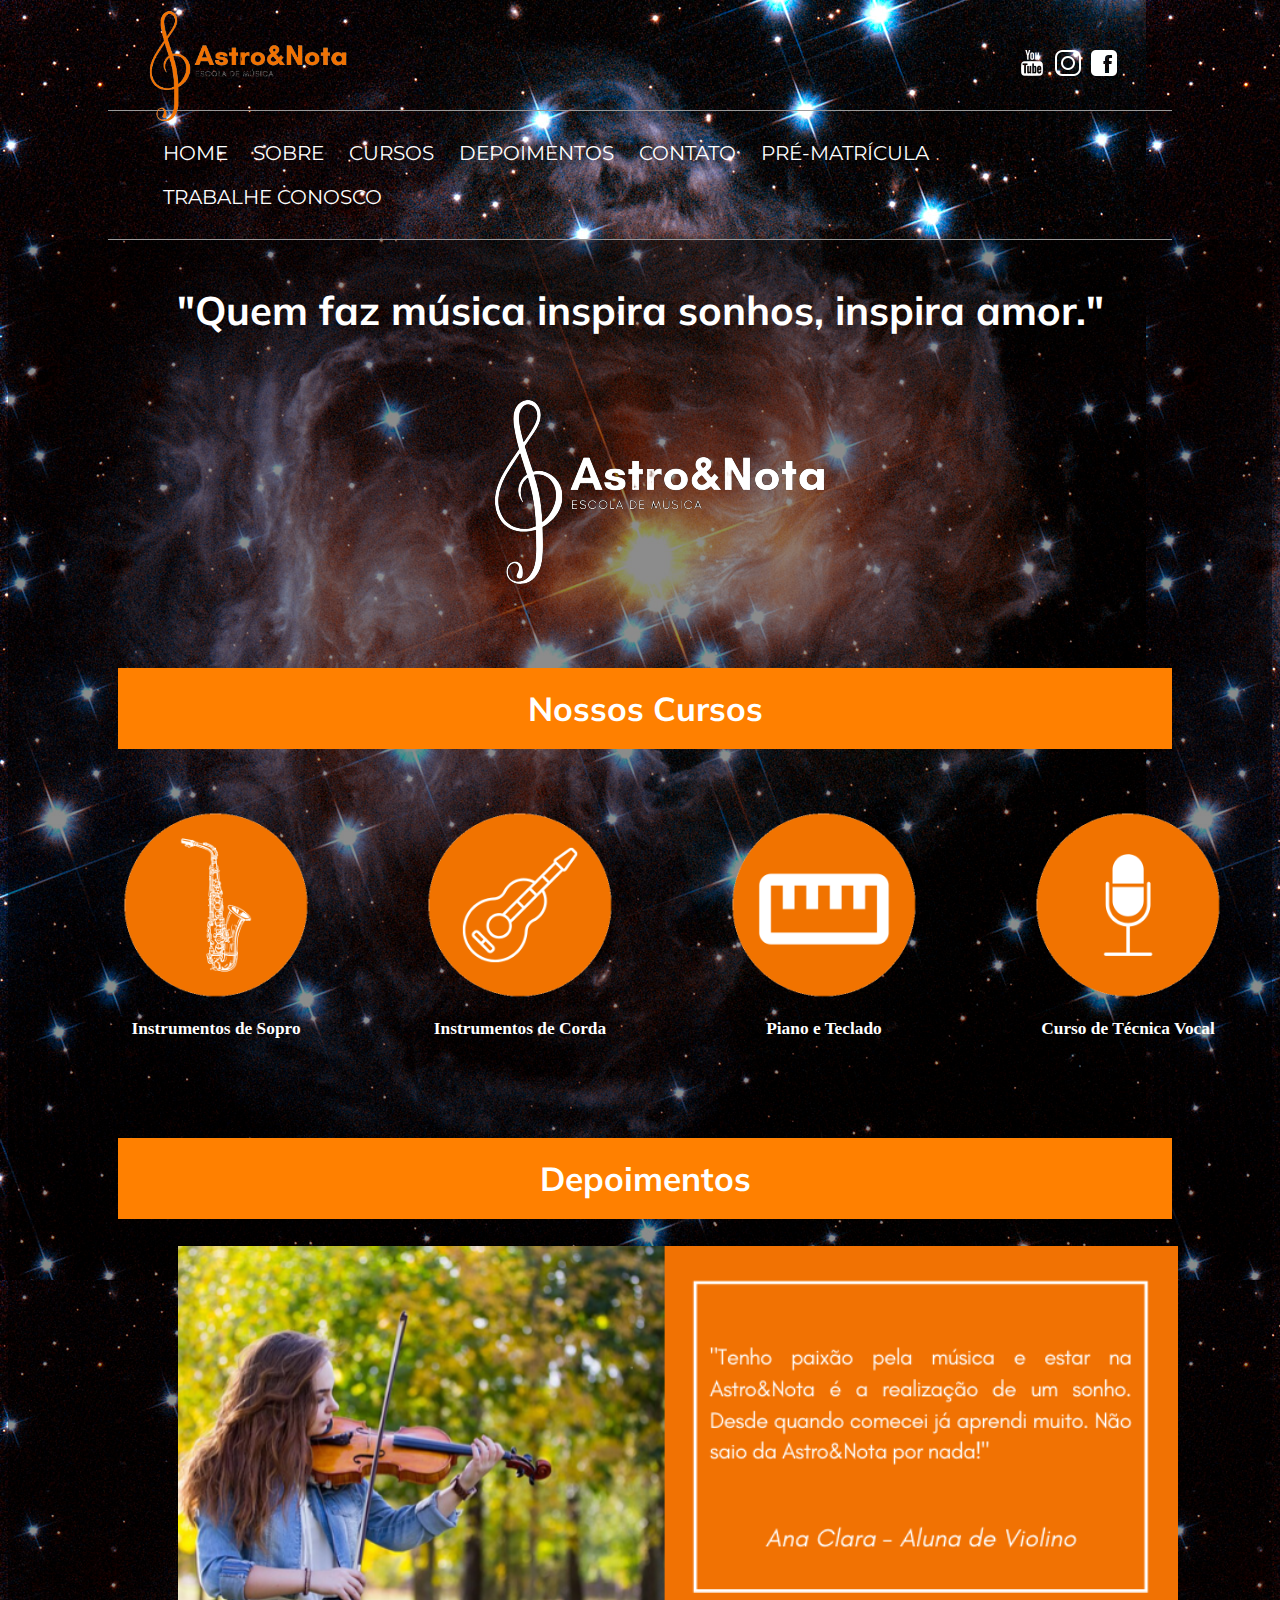
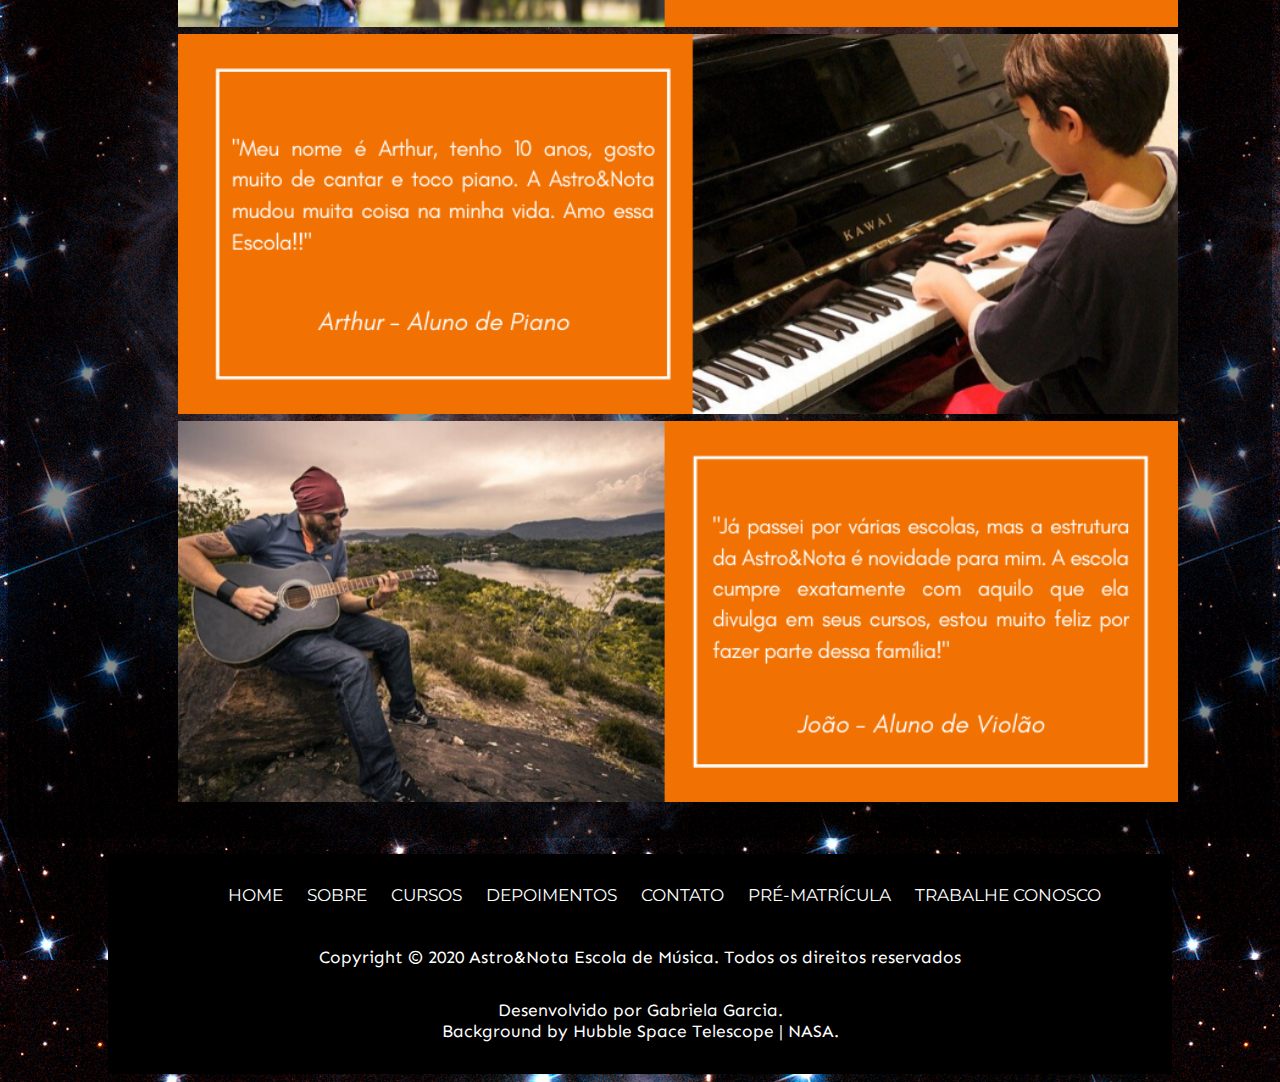
<file: index.html>
<!DOCTYPE html>
<html>
    <head>
        <meta charset="utf-8">
        <title>Astro&Nota - Escola de Música </title>
        <link rel="stylesheet" type="text/css" href="css/style.css">
        <script type="text/javascript" src="js/funcoes.js"></script>
    </head>
    <body>
        <header>
            <div class ="header">
                <ul>
                    <a href="index.html"><img src="img/logo.png" width="200px"></a>
                    <li>
                        <a href="" target="_blank">
                            <img src="img/icon-facebook.png"/>
                        </a>
                    </li>
                    <li>
                        <a href="" target="_blank">
                            <img src="img/icon-instagram.png">
                        </a>
                    </li>
                    <li>
                        <a href="" target="_blank">
                            <img src="img/icon-youtube.png" />
                        </a>
                    </li>
                </ul>
            </div>
        </header>
        <div>
            <nav id="menu">
                <ul>
                    <li><a href="index.html">HOME</a></li>
                    <li><a href="sobre.html">SOBRE</a></li>
                    <li><a href="cursos.html">CURSOS</a></li>
                    <li><a href="index.html#depoimentos">DEPOIMENTOS</a></li>
                    <li><a href="contato.html">CONTATO</a></li>
                    <li><a href="matricula.html">PRÉ-MATRÍCULA</a></li>
                    <li><a href="carreira.html">TRABALHE CONOSCO</a></li>
                </ul>
            </nav>
        </div>
        <article class="corpo">
            <div id="boas-vindas">
                <header>
                    <h1>"Quem faz música inspira sonhos, inspira amor."</h1>
                    <img src="img/logo-inicio.png" width="500px">
                </header>
            </div>
            <div id="cursos">
                <h2>Nossos Cursos</h2>
                <table id="cursos">
                    <tr>
                        <td>
                            <a href="sopro.html">
                                <figure>
                                    <img src="img/curso-sopro.png" alt="Instrumentos de Sopro" width="220px">
                                    <figcaption>Instrumentos de Sopro</figcaption>
                                </figure>
                            </a>
                        </td>
                        <td>
                            <a href="corda.html">
                                <figure>
                                    <img src="img/curso-corda.png" alt="Instrumentos de Corda" width="220px">
                                    <figcaption>Instrumentos de Corda</figcaption>
                                </figure>
                            </a>
                        </td>
                        <td>
                           <a href="piano.html">
                               <figure>
                                    <img src="img/curso-piano.png" alt="Piano e Teclado" width="220px">
                                    <figcaption>Piano e Teclado</figcaption>
                               </figure>
                           </a>
                        </td>
                        <td>
                            <a href="canto.html">
                                <figure>
                                     <img src="img/curso-canto.png" alt="Curso de Técnica Vocal" width="220px">
                                     <figcaption>Curso de Técnica Vocal</figcaption>
                                </figure>
                            </a>
                         </td>
                    </tr>
                </table>
            </div>
            <div id="depoimentos">
                <h2>Depoimentos</h2>
                <div>
                    <img src="img/depoimento1.png" alt="Depoimento Ana Clara" width="1000px">
                    <img src="img/depoimento2.png" alt="Depoimento Arthur" width="1000px">
                    <img src="img/depoimento3.png" alt="Depoimento João" width="1000px">
                </div>
            </div>
            <!--
            <audio autoplay preload="auto" style=" width:100px;">
                <source src="audio/soundtrack-movie.mp3" type="audio/mpeg">
                Your browser does not support the audio element.
            </audio>-->
        </article>
        <footer id="rodape">
            <nav id="rodape-menu">
                <ul>
                    <li><a href="index.html">HOME</a></li>
                    <li><a href="sobre.html">SOBRE</a></li>
                    <li><a href="cursos.html">CURSOS</a></li>
                    <li><a href="index.html#depoimentos">DEPOIMENTOS</a></li>
                    <li><a href="contato.html">CONTATO</a></li>
                    <li><a href="matricula.html">PRÉ-MATRÍCULA</a></li>
                    <li><a href="carreira.html">TRABALHE CONOSCO</a></li>
                </ul>
            </nav>
            <div id="copyright">
                <p> Copyright &copy 2020 Astro&Nota Escola de Música. Todos os direitos reservados</p>
                <p>Desenvolvido por Gabriela Garcia. <br> Background by Hubble Space Telescope | NASA.</p>
            </div>
        </footer>
    </body>
</html>
</file>
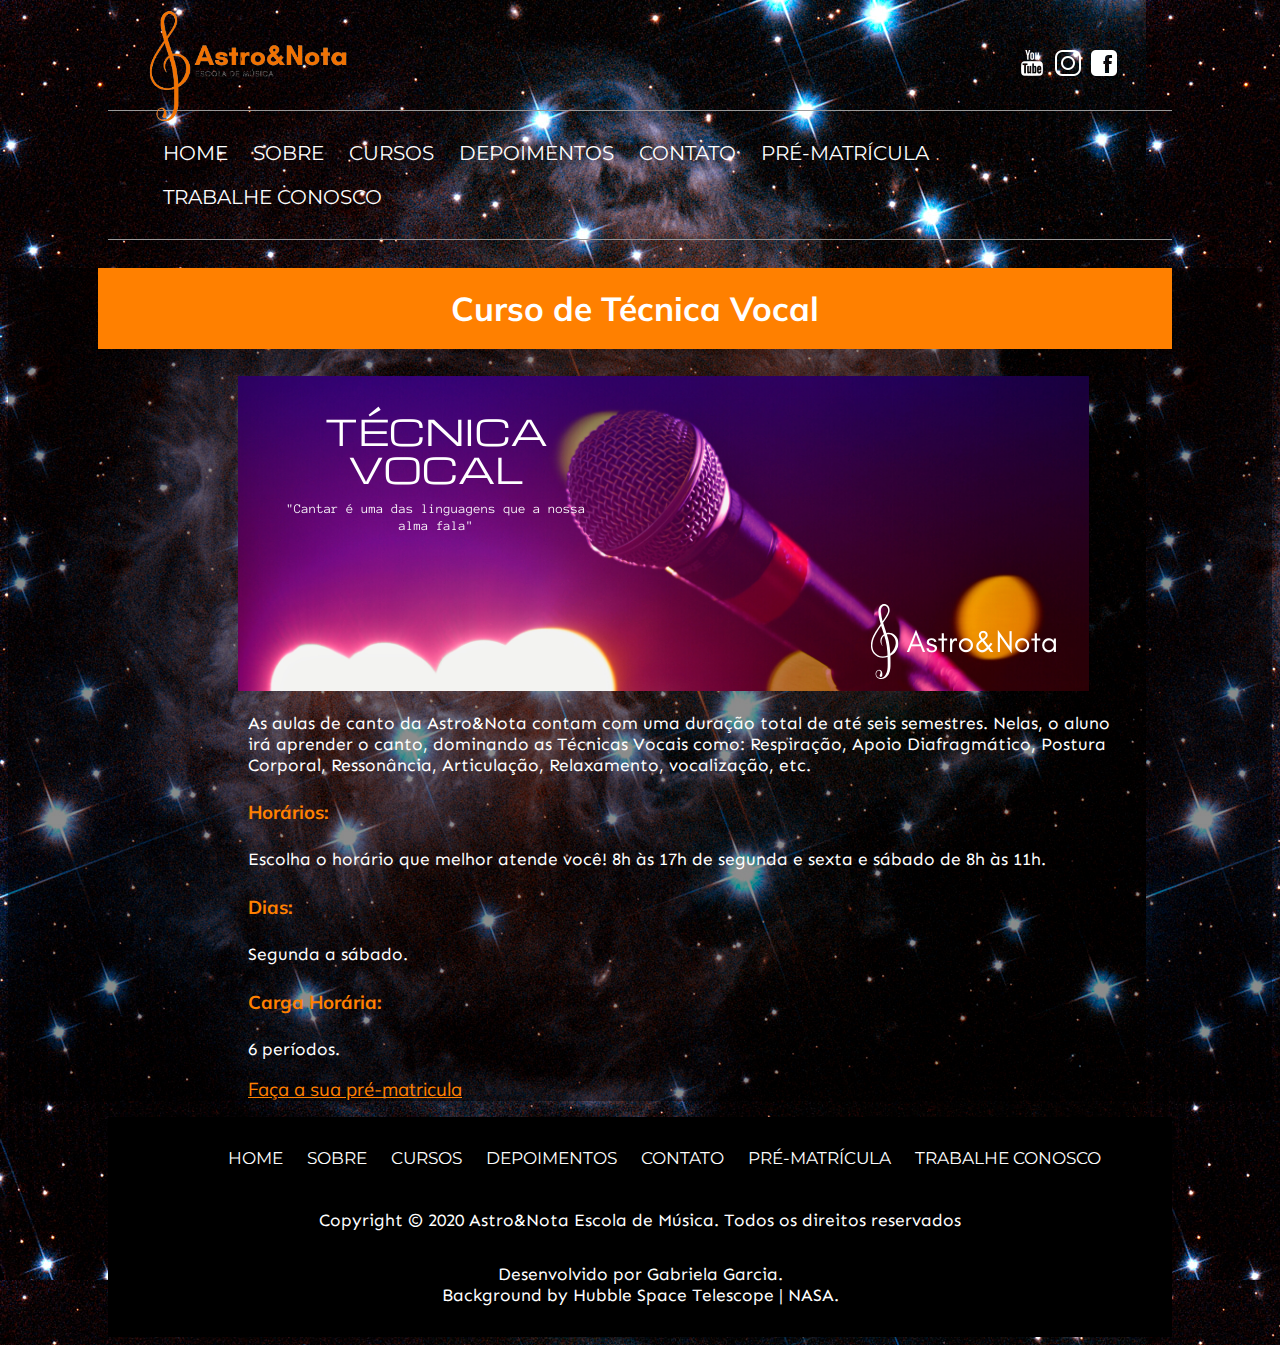
<file: canto.html>
<!DOCTYPE html>
<html>
    <head>
        <meta charset="utf-8">
        <title>Curso de Técnica Vocal | Astro&Nota </title>
        <link rel="stylesheet" type="text/css" href="css/style.css">
    </head>
    <body>
        <header>
            <div class ="header">
                <ul>
                    <a href="index.html"><img src="img/logo.png" width="200px"></a>
                    <li>
                        <a href="" target="_blank">
                            <img src="img/icon-facebook.png"/>
                        </a>
                    </li>
                    <li>
                        <a href="" target="_blank">
                            <img src="img/icon-instagram.png">
                        </a>
                    </li>
                    <li>
                        <a href="" target="_blank">
                            <img src="img/icon-youtube.png" />
                        </a>
                    </li>
                </ul>
            </div>
        </header>
        <div>
            <nav id="menu">
                <ul>
                    <li><a href="index.html">HOME</a></li>
                    <li><a href="sobre.html">SOBRE</a></li>
                    <li><a href="cursos.html">CURSOS</a></li>
                    <li><a href="index.html#depoimentos">DEPOIMENTOS</a></li>
                    <li><a href="contato.html">CONTATO</a></li>
                    <li><a href="matricula.html">PRÉ-MATRÍCULA</a></li>
                    <li><a href="carreira.html">TRABALHE CONOSCO</a></li>
                </ul>
            </nav>
        </div>
        <article class="corpo">
            <div class="info-cursos">
                <h2>Curso de Técnica Vocal</h2>
                <div>
                    <figure class="capa-cursos">
                        <img src="img/capa-canto.png" alt="Curso de Técnica Vocal">
                    </figure>
                    <p>As aulas de canto da Astro&Nota contam com uma duração total de até seis semestres. Nelas, o aluno <br>irá aprender o canto, dominando as Técnicas Vocais como:
                    Respiração, Apoio Diafragmático, Postura<br> Corporal, Ressonância, Articulação, Relaxamento, vocalização, etc.</p>
                    <h4>Horários:</h4>
                    <p>Escolha o horário que melhor atende você! 8h às 17h de segunda e sexta e sábado de 8h às 11h.</p>
                    <h4>Dias:</h4>
                    <p>Segunda a sábado.</p>
                    <h4>Carga Horária:</h4>
                    <p>6 períodos.</p>
                    <div>
                        <a href="matricula.html">Faça a sua pré-matricula</a>
                    </div>
                </div>
            </div>
        </article>

        <footer id="rodape">
            <nav id="rodape-menu">
                <ul>
                    <li><a href="index.html">HOME</a></li>
                    <li><a href="sobre.html">SOBRE</a></li>
                    <li><a href="cursos.html">CURSOS</a></li>
                    <li><a href="index.html#depoimentos">DEPOIMENTOS</a></li>
                    <li><a href="contato.html">CONTATO</a></li>
                    <li><a href="matricula.html">PRÉ-MATRÍCULA</a></li>
                    <li><a href="carreira.html">TRABALHE CONOSCO</a></li>
                </ul>
            </nav>
            <div id="copyright">
                <p> Copyright &copy 2020 Astro&Nota Escola de Música. Todos os direitos reservados</p>
                <p>Desenvolvido por Gabriela Garcia. <br> Background by Hubble Space Telescope | NASA.</p>
            </div>
        </footer>
    </body>
</html>
</file>
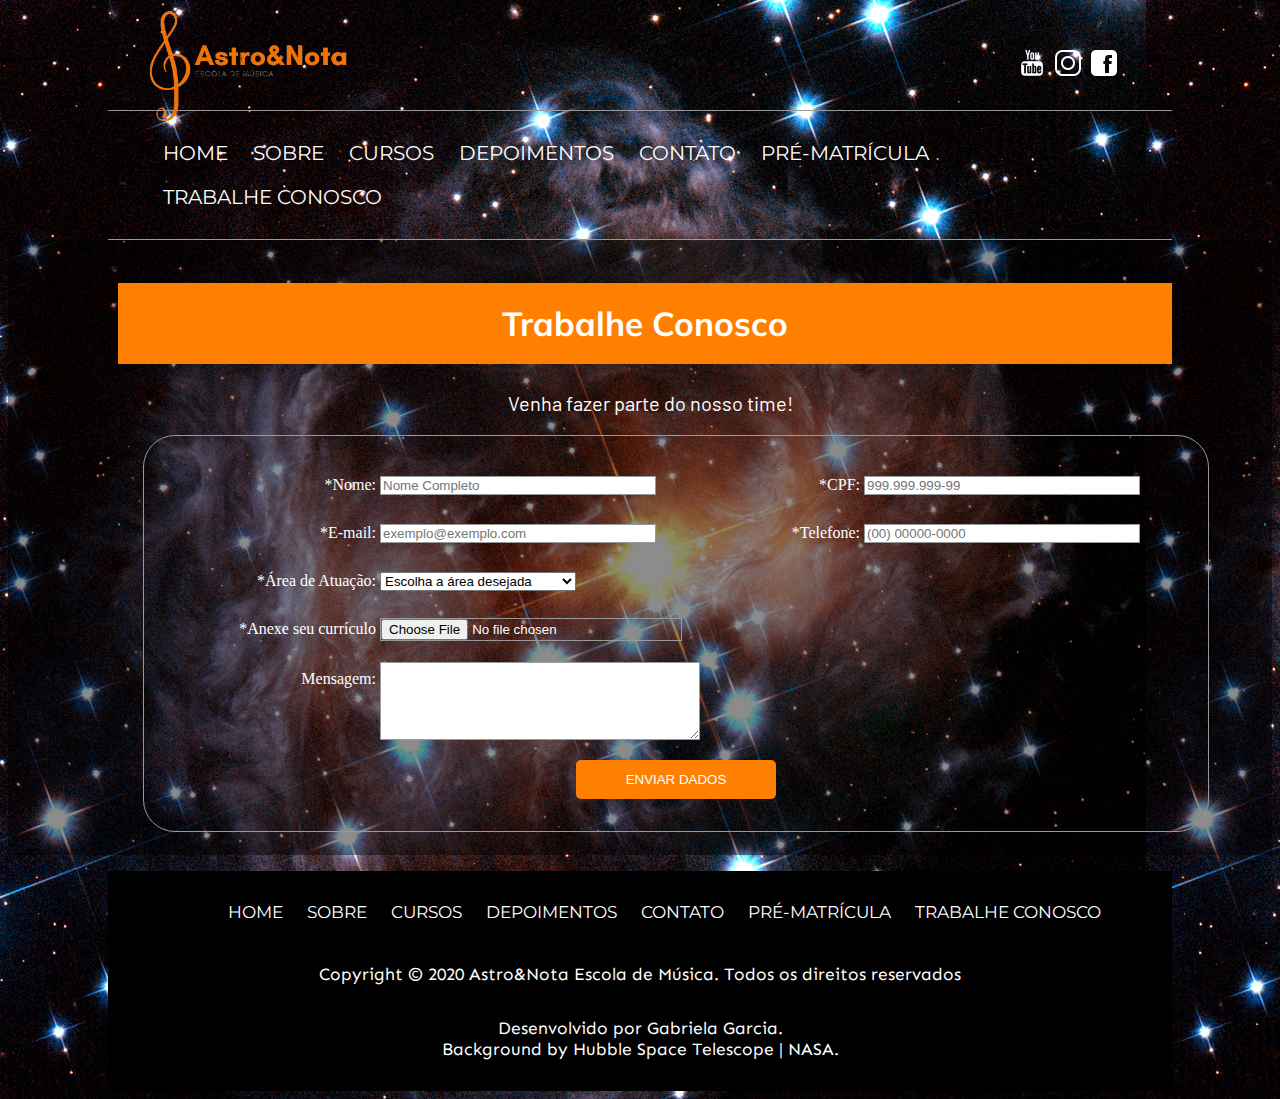
<file: carreira.html>
<!DOCTYPE html>
<html>
    <head>
        <meta charset="utf-8">
        <title>Trabalhe Conosco | Astro&Nota - Escola de Música </title>
        <link rel="stylesheet" type="text/css" href="css/style.css">
        <link rel="stylesheet" type="text/css" href="css/forms.css">
        <script type="text/javascript" src="js/funcoes.js"></script>
    </head>
    <body>
        <header>
            <div class ="header">
                <ul>
                    <a href="index.html"><img src="img/logo.png" width="200px"></a>
                    <li>
                        <a href="" target="_blank">
                            <img src="img/icon-facebook.png"/>
                        </a>
                    </li>
                    <li>
                        <a href="" target="_blank">
                            <img src="img/icon-instagram.png">
                        </a>
                    </li>
                    <li>
                        <a href="" target="_blank">
                            <img src="img/icon-youtube.png" />
                        </a>
                    </li>
                </ul>
            </div>
        </header>
        <div>
            <nav id="menu">
                <ul>
                    <li><a href="index.html">HOME</a></li>
                    <li><a href="sobre.html">SOBRE</a></li>
                    <li><a href="cursos.html">CURSOS</a></li>
                    <li><a href="index.html#depoimentos">DEPOIMENTOS</a></li>
                    <li><a href="contato.html">CONTATO</a></li>
                    <li><a href="matricula.html">PRÉ-MATRÍCULA</a></li>
                    <li><a href="carreira.html">TRABALHE CONOSCO</a></li>
                </ul>
            </nav>
        </div>
        <article class="corpo">
            <div id="carreira"> 
                <h2>Trabalhe Conosco</h2>
                <p class="descricao">Venha fazer parte do nosso time!</p>
                <form action="mailto:" method="POST" enctype="text/plain" name="curriculo" id="form-curriculo">
                    <div>
                        <label for="nome">*Nome:</label>
                        <input type="text" id="nome" name="usuario_nome" placeholder="Nome Completo"/>
                        <label for="cpf">*CPF:</label>
                        <input type="text" id="cpf" name="usuario_cpf" placeholder="999.999.999-99">
                    </div>
                    <div>
                        <label for="email">*E-mail:</label>
                        <input type="email" id="email" name="usuario_email" placeholder="exemplo@exemplo.com"/>
                        <label for="number">*Telefone:</label>
                        <input type="text" name="usuario_tel" id="number" placeholder="(00) 00000-0000">
                    </div>
                    <div>
                        <label for="atuacao">*Área de Atuação:</label>
                        <select id="atuacao" name="area_atuacao">
                            <option value="" selected>Escolha a área desejada</option>
                            <option value="Adm">Administrativa</option>
                            <option value="Comercial">Comercial</option>
                            <option value="Marketing">Marketing</option>
                            <option value="Professor">Professor(a) de Música</option>
                            <option value="Vendas">Vendas</option>
                        </select>
                    </div>
                    <div>
                        <label>*Anexe seu currículo</label>
                        <input type="file" value="" name="curriculo" id="curriculo">
                    </div>
                    <div>
                        <label for="msg">Mensagem:</label>
                        <textarea id="msg" name="usuario_msg"></textarea>
                    </div>
                    <div>
                        <button type="submit" onclick="validarCurriculo();">ENVIAR DADOS</button>
                    </div>
                </form>
            </div>
        </article>
        <footer id="rodape">
            <nav id="rodape-menu">
                <ul>
                    <li><a href="index.html">HOME</a></li>
                    <li><a href="sobre.html">SOBRE</a></li>
                    <li><a href="cursos.html">CURSOS</a></li>
                    <li><a href="index.html#depoimentos">DEPOIMENTOS</a></li>
                    <li><a href="contato.html">CONTATO</a></li>
                    <li><a href="matricula.html">PRÉ-MATRÍCULA</a></li>
                    <li><a href="carreira.html">TRABALHE CONOSCO</a></li>
                </ul>
            </nav>
            <div id="copyright">
                <p> Copyright &copy 2020 Astro&Nota Escola de Música. Todos os direitos reservados</p>
                <p>Desenvolvido por Gabriela Garcia. <br> Background by Hubble Space Telescope | NASA.</p>
            </div>
        </footer>
    </body>
</html>
</file>
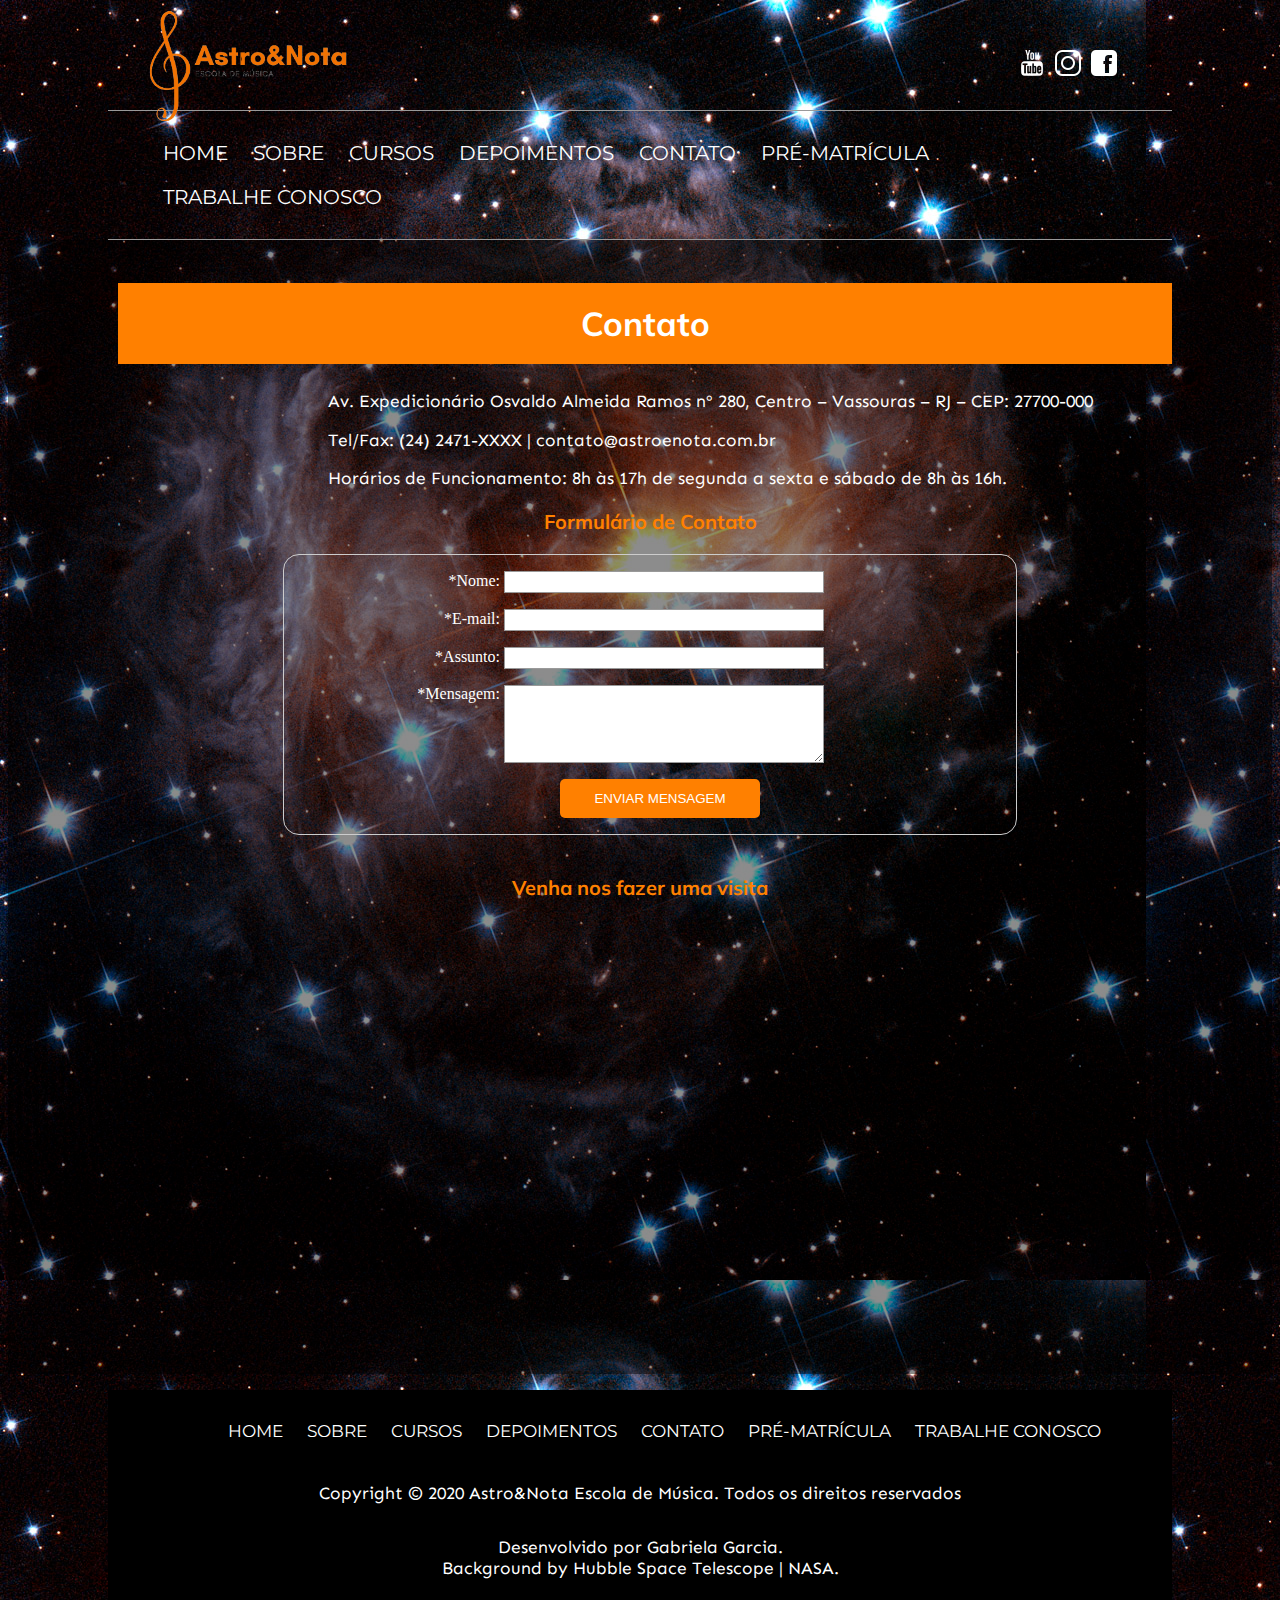
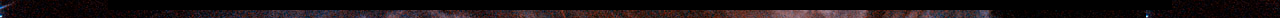
<file: contato.html>
<!DOCTYPE html>
<html>
    <head>
        <meta charset="utf-8">
        <title>Contato | Astro&Nota - Escola de Música </title>
        <link rel="stylesheet" type="text/css" href="css/style.css">
        <link rel="stylesheet" type="text/css" href="css/forms.css">
        <script type="text/javascript" src="js/funcoes.js"></script>
    </head>
    <body>
        <header>
            <div class ="header">
                <ul>
                    <a href="index.html"><img src="img/logo.png" width="200px"></a>
                    <li>
                        <a href="" target="_blank">
                            <img src="img/icon-facebook.png"/>
                        </a>
                    </li>
                    <li>
                        <a href="" target="_blank">
                            <img src="img/icon-instagram.png">
                        </a>
                    </li>
                    <li>
                        <a href="" target="_blank">
                            <img src="img/icon-youtube.png" />
                        </a>
                    </li>
                </ul>
            </div>
        </header>
        <div>
            <nav id="menu">
                <ul>
                    <li><a href="index.html">HOME</a></li>
                    <li><a href="sobre.html">SOBRE</a></li>
                    <li><a href="cursos.html">CURSOS</a></li>
                    <li><a href="index.html#depoimentos">DEPOIMENTOS</a></li>
                    <li><a href="contato.html">CONTATO</a></li>
                    <li><a href="matricula.html">PRÉ-MATRÍCULA</a></li>
                    <li><a href="carreira.html">TRABALHE CONOSCO</a></li>
                </ul>
            </nav>
        </div>
        <article class="corpo">
            <div class="contato">
                <h2>Contato</h2>
                <div class="info-contato">
                    <p>Av. Expedicionário Osvaldo Almeida Ramos nº 280, Centro – Vassouras – RJ – CEP: 27700-000 </p>
                    <p>
                        Tel/Fax: (24) 2471-XXXX | contato@astroenota.com.br
                    </p>
                    <p>
                        Horários de Funcionamento: 8h às 17h de segunda a sexta e sábado de 8h às 16h.
                    </p>
                </div>
                <h3>Formulário de Contato</h3>
                <form action="mailto:" method="post" enctype="text/plain" name="contato" id="form-contato">
                    <div>
                        <label for="nome">*Nome:</label>
                        <input type="text" id="nome" name="usuario_nome" />
                    </div>
                    <div>
                        <label for="email">*E-mail:</label>
                        <input type="email" id="email" name="usuario_email"/>
                    </div>
                    <div>
                        <label for="assunto">*Assunto:</label>
                        <input type="text" id="assunto" name="usuario_assunto" />
                    </div>
                    <div>
                        <label for="msg">*Mensagem:</label>
                        <textarea id="msg" name="usuario_msg"></textarea>
                    </div>
                    <div>
                        <button type="submit" onclick="validarContato();">ENVIAR MENSAGEM</button>
                    </div>
                </form>
            </div>
            <div id="localizacao">
                <h3>Venha nos fazer uma visita</h3>
                <iframe src="https://www.google.com/maps/embed?pb=!1m18!1m12!1m3!1d471922.72234762367!2d-44.143960933844134!3d-22.470532073885476!2m3!1f0!2f0!3f0!3m2!1i1024!2i768!4f13.1!3m3!1m2!1s0x9930cf7c22de05%3A0xc63f64f24c89cbf6!2sUniversidade%20de%20Vassouras!5e0!3m2!1spt-BR!2sbr!4v1589293329884!5m2!1spt-BR!2sbr" width="800" height="450" frameborder="0" style="border:0;" allowfullscreen="" aria-hidden="false" tabindex="0" class="mapa">
                </iframe>
            </div>
        </article>
        <footer id="rodape">
            <nav id="rodape-menu">
                <ul>
                    <li><a href="index.html">HOME</a></li>
                    <li><a href="sobre.html">SOBRE</a></li>
                    <li><a href="cursos.html">CURSOS</a></li>
                    <li><a href="index.html#depoimentos">DEPOIMENTOS</a></li>
                    <li><a href="contato.html">CONTATO</a></li>
                    <li><a href="matricula.html">PRÉ-MATRÍCULA</a></li>
                    <li><a href="carreira.html">TRABALHE CONOSCO</a></li>
                </ul>
            </nav>
            <div id="copyright">
                <p> Copyright &copy 2020 Astro&Nota Escola de Música. Todos os direitos reservados</p>
                <p>Desenvolvido por Gabriela Garcia. <br> Background by Hubble Space Telescope | NASA.</p>
            </div>
        </footer>
    </body>
</html>
</file>
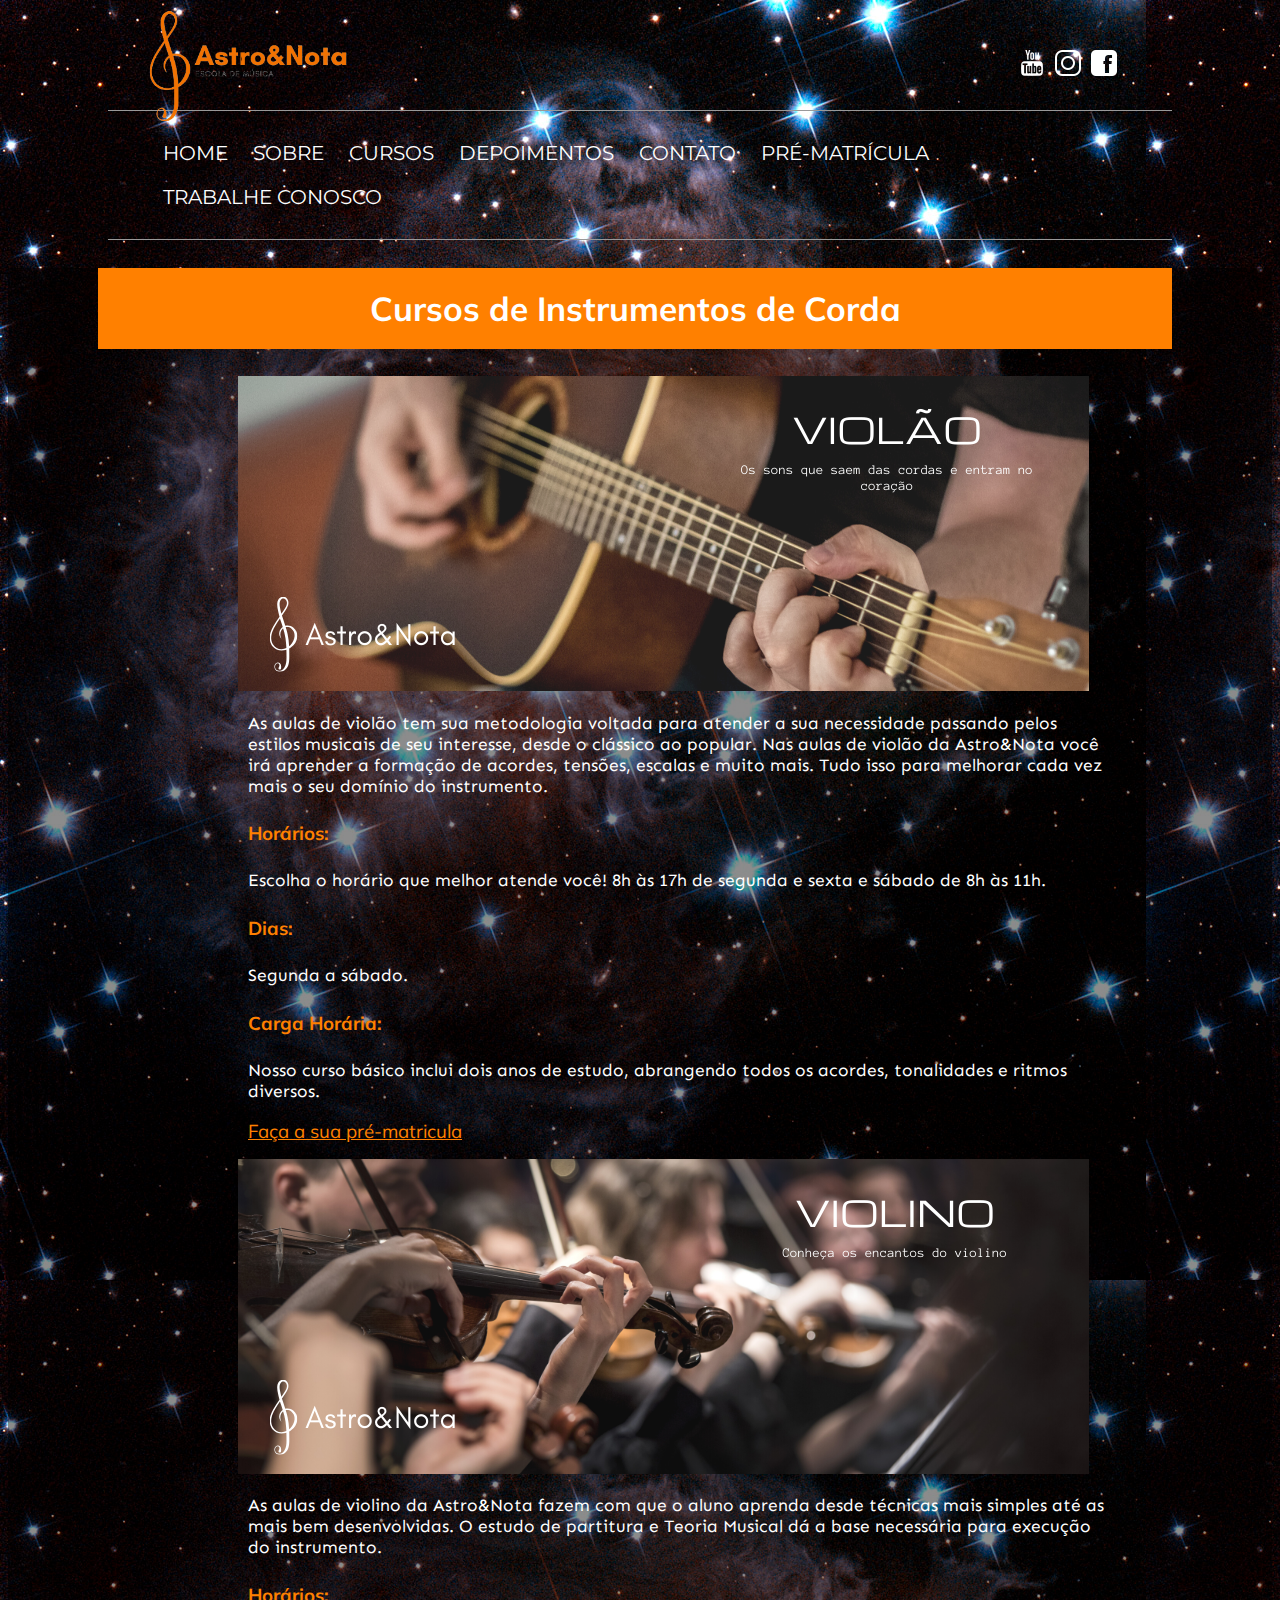
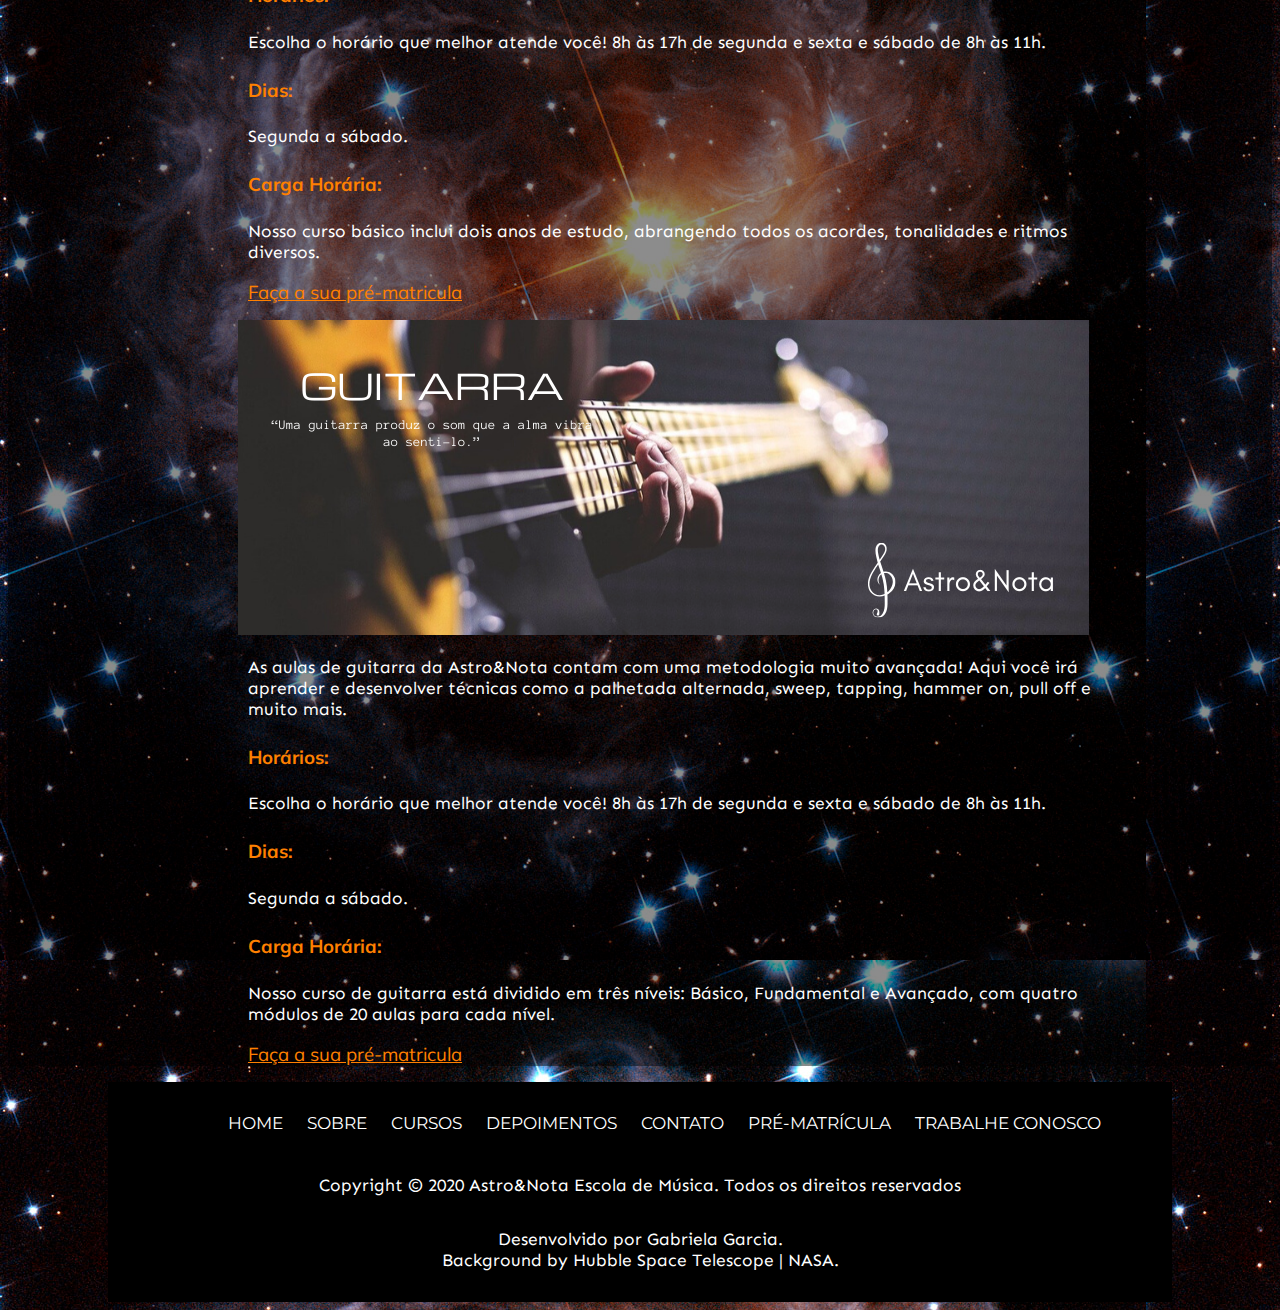
<file: corda.html>
<!DOCTYPE html>
<html>
    <head>
        <meta charset="utf-8">
        <title>Cursos de Instrumentos de Corda | Astro&Nota </title>
        <link rel="stylesheet" type="text/css" href="css/style.css">
    </head>
    <body>
        <header>
            <div class ="header">
                <ul>
                    <a href="index.html"><img src="img/logo.png" width="200px"></a>
                    <li>
                        <a href="" target="_blank">
                            <img src="img/icon-facebook.png"/>
                        </a>
                    </li>
                    <li>
                        <a href="" target="_blank">
                            <img src="img/icon-instagram.png">
                        </a>
                    </li>
                    <li>
                        <a href="" target="_blank">
                            <img src="img/icon-youtube.png" />
                        </a>
                    </li>
                </ul>
            </div>
        </header>
        <div>
            <nav id="menu">
                <ul>
                    <li><a href="index.html">HOME</a></li>
                    <li><a href="sobre.html">SOBRE</a></li>
                    <li><a href="cursos.html">CURSOS</a></li>
                    <li><a href="index.html#depoimentos">DEPOIMENTOS</a></li>
                    <li><a href="contato.html">CONTATO</a></li>
                    <li><a href="matricula.html">PRÉ-MATRÍCULA</a></li>
                    <li><a href="carreira.html">TRABALHE CONOSCO</a></li>
                </ul>
            </nav>
        </div>
        <article class="corpo">
            <div class="info-cursos">
                <h2>Cursos de Instrumentos de Corda</h2>
                <div>
                    <figure class="capa-cursos">
                        <img src="img/capa-violao.png" alt="Curso de Violão">
                    </figure>
                    <p>As aulas de violão tem sua metodologia voltada para atender a sua necessidade passando pelos<br> estilos musicais de 
                    seu interesse, desde o clássico ao popular. Nas aulas de violão da Astro&Nota você<br> irá aprender a formação de 
                    acordes, tensões, escalas e muito mais. Tudo isso para melhorar cada vez<br> mais o seu domínio do instrumento.<br></p>
                    <h4>Horários:</h4>
                    <p>Escolha o horário que melhor atende você! 8h às 17h de segunda e sexta e sábado de 8h às 11h.</p>
                    <h4>Dias:</h4>
                    <p>Segunda a sábado.</p>
                    <h4>Carga Horária:</h4>
                    <p>Nosso curso básico inclui dois anos de estudo, abrangendo todos os acordes, tonalidades e ritmos<br> diversos.</p>
                    <div>
                        <a href="matricula.html">Faça a sua pré-matricula</a>
                    </div>
                </div>
                <div>
                    <figure class="capa-cursos">
                        <img src="img/capa-violino.png" alt="Curso de Violino">
                    </figure>
                    <p>As aulas de violino da Astro&Nota fazem com que o aluno aprenda desde técnicas mais simples até as<br> mais bem 
                    desenvolvidas. O estudo de partitura e Teoria Musical dá a base necessária para execução<br> do instrumento.</p>
                    <h4>Horários:</h4>
                    <p>Escolha o horário que melhor atende você! 8h às 17h de segunda e sexta e sábado de 8h às 11h.</p>
                    <h4>Dias:</h4>
                    <p>Segunda a sábado.</p>
                    <h4>Carga Horária:</h4>
                    <p>Nosso curso básico inclui dois anos de estudo, abrangendo todos os acordes, tonalidades e ritmos<br> diversos.</p>
                    <div>
                        <a href="matricula.html">Faça a sua pré-matricula</a>
                    </div>
                </div>
                <div>
                    <figure class="capa-cursos">
                        <img src="img/capa-guitarra.png" alt="Curso de Guitarra">
                    </figure>
                    <p>As aulas de guitarra da Astro&Nota contam com uma metodologia muito avançada! Aqui você irá<br> aprender e desenvolver 
                    técnicas como a palhetada alternada, sweep, tapping, hammer on, pull off e<br>muito mais.</p>
                    <h4>Horários:</h4>
                    <p>Escolha o horário que melhor atende você! 8h às 17h de segunda e sexta e sábado de 8h às 11h.</p>
                    <h4>Dias:</h4>
                    <p>Segunda a sábado.</p>
                    <h4>Carga Horária:</h4>
                    <p>Nosso curso de guitarra está dividido em três níveis: Básico, Fundamental e Avançado, com quatro<br>módulos de 20 aulas para cada nível.</p>
                    <div>
                        <a href="matricula.html">Faça a sua pré-matricula</a>
                    </div>
                </div>
            </div>
        </article>

        <footer id="rodape">
            <nav id="rodape-menu">
                <ul>
                    <li><a href="index.html">HOME</a></li>
                    <li><a href="sobre.html">SOBRE</a></li>
                    <li><a href="cursos.html">CURSOS</a></li>
                    <li><a href="index.html#depoimentos">DEPOIMENTOS</a></li>
                    <li><a href="contato.html">CONTATO</a></li>
                    <li><a href="matricula.html">PRÉ-MATRÍCULA</a></li>
                    <li><a href="carreira.html">TRABALHE CONOSCO</a></li>
                </ul>
            </nav>
            <div id="copyright">
                <p> Copyright &copy 2020 Astro&Nota Escola de Música. Todos os direitos reservados</p>
                <p>Desenvolvido por Gabriela Garcia. <br> Background by Hubble Space Telescope | NASA.</p>
            </div>
        </footer>
    </body>
</html>
</file>
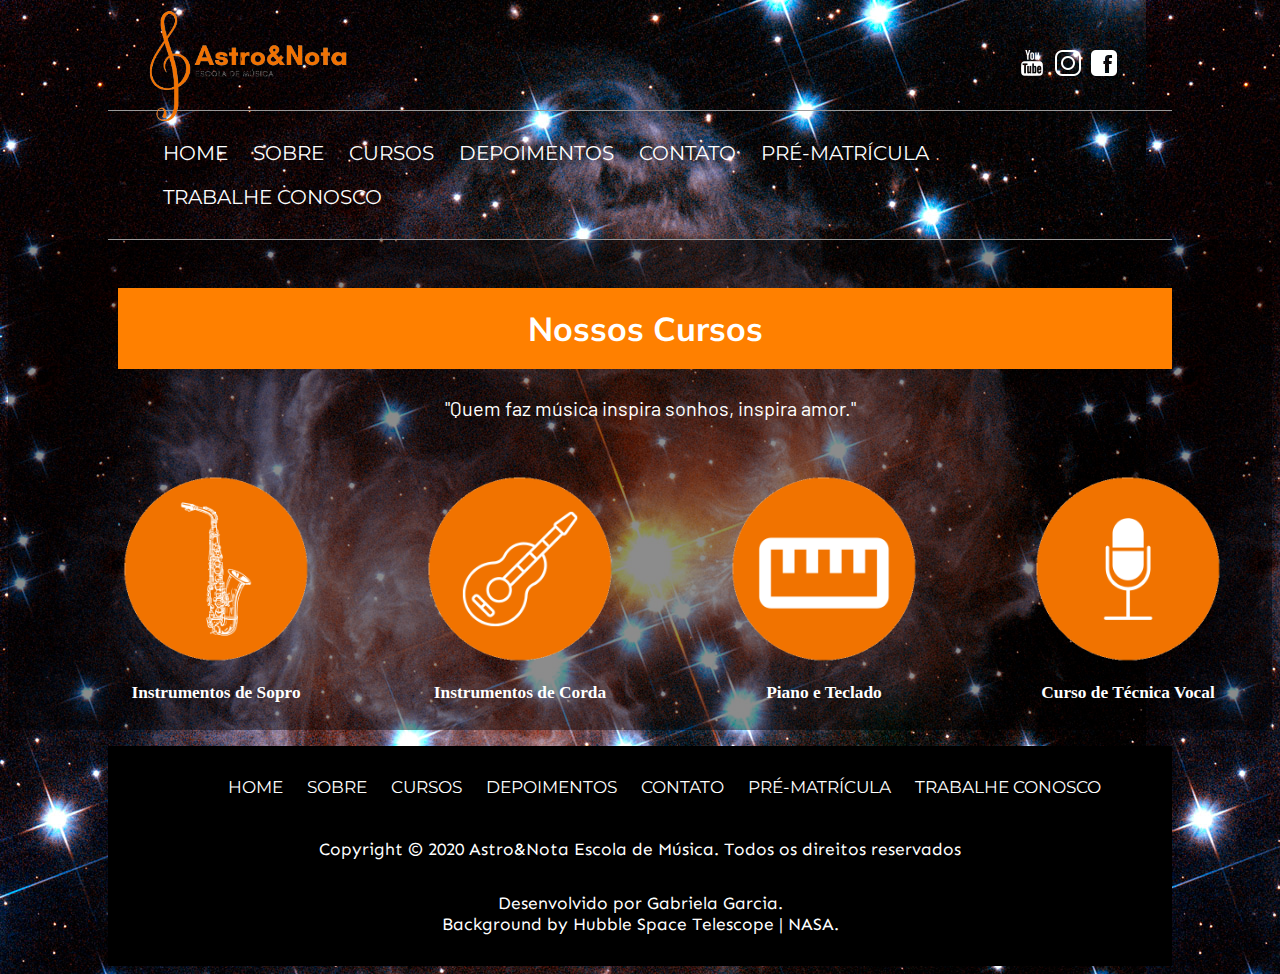
<file: cursos.html>
<!DOCTYPE html>
<html>
    <head>
        <meta charset="utf-8">
        <title>Nossos Cursos | Astro&Nota - Escola de Música </title>
        <link rel="stylesheet" type="text/css" href="css/style.css">
    </head>
    <body>
        <header>
            <div class ="header">
                <ul>
                    <a href="index.html"><img src="img/logo.png" width="200px"></a>
                    <li>
                        <a href="" target="_blank">
                            <img src="img/icon-facebook.png"/>
                        </a>
                    </li>
                    <li>
                        <a href="" target="_blank">
                            <img src="img/icon-instagram.png">
                        </a>
                    </li>
                    <li>
                        <a href="" target="_blank">
                            <img src="img/icon-youtube.png" />
                        </a>
                    </li>
                </ul>
            </div>
        </header>
        <div>
            <nav id="menu">
                <ul>
                    <li><a href="index.html">HOME</a></li>
                    <li><a href="sobre.html">SOBRE</a></li>
                    <li><a href="cursos.html">CURSOS</a></li>
                    <li><a href="index.html#depoimentos">DEPOIMENTOS</a></li>
                    <li><a href="contato.html">CONTATO</a></li>
                    <li><a href="matricula.html">PRÉ-MATRÍCULA</a></li>
                    <li><a href="carreira.html">TRABALHE CONOSCO</a></li>
                </ul>
            </nav>
        </div>
        <article class="corpo">
            <div id="cursos">
                <h2>Nossos Cursos</h2>
                <p class="descricao">"Quem faz música inspira sonhos, inspira amor."</p>
                <table id="cursos">
                    <tr>
                        <td>
                            <a href="sopro.html">
                                <figure>
                                    <img src="img/curso-sopro.png" alt="Instrumentos de Sopro" width="220px">
                                    <figcaption>Instrumentos de Sopro</figcaption>
                                </figure>
                            </a>
                        </td>
                        <td>
                            <a href="corda.html">
                                <figure>
                                    <img src="img/curso-corda.png" alt="Instrumentos de Corda" width="220px">
                                    <figcaption>Instrumentos de Corda</figcaption>
                                </figure>
                            </a>
                        </td>
                        <td>
                           <a href="piano.html">
                               <figure>
                                    <img src="img/curso-piano.png" alt="Piano e Teclado" width="220px">
                                    <figcaption>Piano e Teclado</figcaption>
                               </figure>
                           </a>
                        </td>
                        <td>
                            <a href="canto.html">
                                <figure>
                                     <img src="img/curso-canto.png" alt="Curso de Técnica Vocal" width="220px">
                                     <figcaption>Curso de Técnica Vocal</figcaption>
                                </figure>
                            </a>
                         </td>
                    </tr>
                </table>
            </div>
        </article>
        <footer id="rodape">
            <nav id="rodape-menu">
                <ul>
                    <li><a href="index.html">HOME</a></li>
                    <li><a href="sobre.html">SOBRE</a></li>
                    <li><a href="cursos.html">CURSOS</a></li>
                    <li><a href="index.html#depoimentos">DEPOIMENTOS</a></li>
                    <li><a href="contato.html">CONTATO</a></li>
                    <li><a href="matricula.html">PRÉ-MATRÍCULA</a></li>
                    <li><a href="carreira.html">TRABALHE CONOSCO</a></li>
                </ul>
            </nav>
            <div id="copyright">
                <p> Copyright &copy 2020 Astro&Nota Escola de Música. Todos os direitos reservados</p>
                <p>Desenvolvido por Gabriela Garcia. <br> Background by Hubble Space Telescope | NASA.</p>
            </div>
        </footer>
    </body>
</html>
</file>
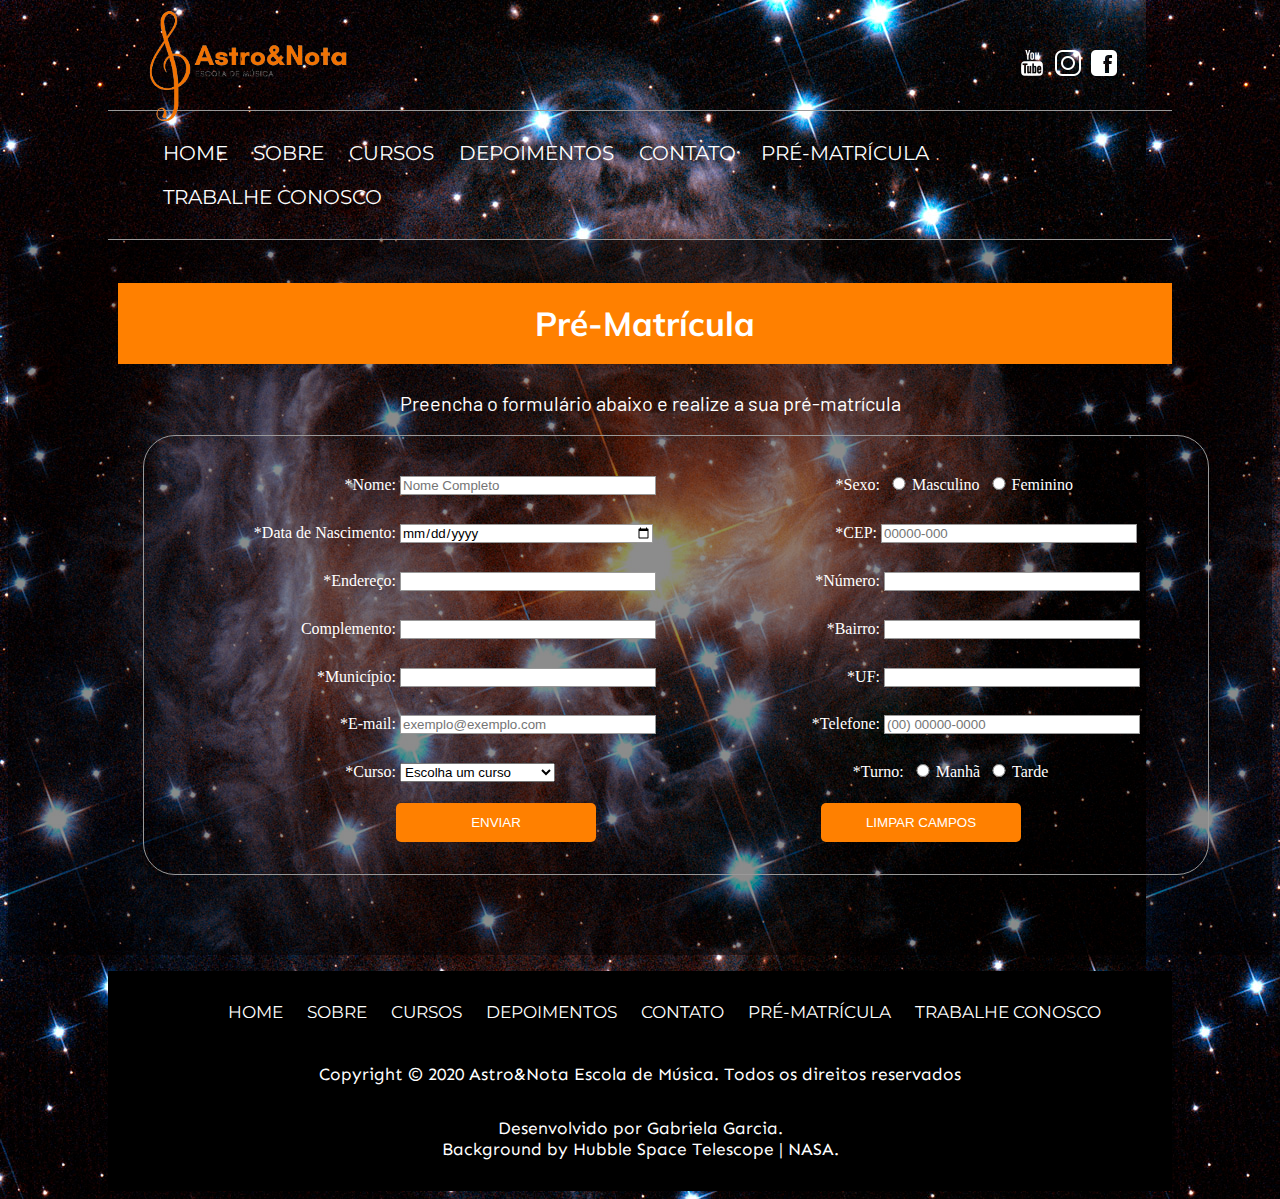
<file: matricula.html>
<!DOCTYPE html>
<html>
    <head>
        <meta charset="utf-8">
        <title>Pré-Matrícula | Astro&Nota - Escola de Música </title>
        <link rel="stylesheet" type="text/css" href="css/style.css">
        <link rel="stylesheet" type="text/css" href="css/forms.css">
        <script type="text/javascript" src="js/funcoes.js"></script>
    </head>
    <body>
        <header>
            <div class ="header">
                <ul>
                    <a href="index.html"><img src="img/logo.png" width="200px"></a>
                    <li>
                        <a href="" target="_blank">
                            <img src="img/icon-facebook.png"/>
                        </a>
                    </li>
                    <li>
                        <a href="" target="_blank">
                            <img src="img/icon-instagram.png">
                        </a>
                    </li>
                    <li>
                        <a href="" target="_blank">
                            <img src="img/icon-youtube.png" />
                        </a>
                    </li>
                </ul>
            </div>
        </header>
        <div>
            <nav id="menu">
                <ul>
                    <li><a href="index.html">HOME</a></li>
                    <li><a href="sobre.html">SOBRE</a></li>
                    <li><a href="cursos.html">CURSOS</a></li>
                    <li><a href="index.html#depoimentos">DEPOIMENTOS</a></li>
                    <li><a href="contato.html">CONTATO</a></li>
                    <li><a href="matricula.html">PRÉ-MATRÍCULA</a></li>
                    <li><a href="carreira.html">TRABALHE CONOSCO</a></li>
                </ul>
            </nav>
        </div>
        <article class="corpo">
            <div id="pre-matricula">
                <h2>Pré-Matrícula</h2>
                <p class="descricao">Preencha o formulário abaixo e realize a sua pré-matrícula</p>
                <form method="post" action="mailto:" enctype="text/plain" name="matricula" id="form-matricula">
                    <div>
                        <div>
                            <label for="nome">*Nome:</label>
                            <input type="text" name="usuario_nome" id="nome" placeholder="Nome Completo">
                            <label>*Sexo:</label>
                            <input type="radio" class="radioB" name="usuario_sexo" id="sexo" value="M">Masculino
                            <input type="radio" class="radioB" name="usuario_sexo" id="sexo" value="F">Feminino
                        </div>
                        <div>
                            <label for="nasc">*Data de Nascimento:</label>
                            <input type="date" name="dataNasc" id="nasc">
                            <label for="CEP">*CEP:</label>
                            <input type="text" name="usuario_cep" id="CEP" placeholder="00000-000" maxlength="10">
                        </div>
                        <div>
                            <label for="end">*Endereço:</label>
                            <input type="text" name="usuario_end" id="end">
                            <label for="end_num">*Número: </label>
                            <input type="text" name="endereco_num" id="end_num">
                        </div>
                        <div>
                            <label for="end_comp">Complemento: </label>
                            <input type="text" name="endereco_comp" id="end_comp">
                            <label for="end_bairro">*Bairro: </label>
                            <input type="text" name="endereco_bairro" id="end_bairro">
                        </div>
                        <div>
                            <label for="cidade">*Município:</label>
                            <input type="text" name="usuario_municipio" id="cidade">
                            <label for="uf">*UF:</label>
                            <input type="text" name="usuario_uf" id="uf">
                        </div>
                        <div>
                            <label for="email">*E-mail:</label>
                            <input type="email" name="usuario_mail" id="email" placeholder="exemplo@exemplo.com">
                            <label for="number">*Telefone:</label>
                            <input type="text" name="usuario_tel" id="number" placeholder="(00) 00000-0000">
                        </div>
                        <div>
                            <label for="cursos">*Curso:</label>
                            <select id="cursos" name="curso">
                                <option value="" selected>Escolha um curso</option>
                                <optgroup label="Instrumentos de Corda">
                                    <option value="Guitarra">Guitarra</option>
                                    <option value="Violão">Violão</option>
                                    <option value="Violino">Violino</option>
                                </optgroup>
                                <optgroup label="Instrumentos de Sopro">
                                    <option value="Saxofone">Saxofone</option>
                                    <option value="Clarinete">Clarinete</option>
                                </optgroup>
                                <optgroup label="Piano e Teclado">
                                    <option value="Piano">Piano</option>
                                    <option value="Teclado">Teclado</option>
                                </optgroup>
                                <optgroup label="Técnica Vocal">
                                    <option value="Canto">Canto</option>
                                </optgroup>
                            </select>
                            <label>*Turno:</label>
                            <input type="radio" name="turno" value=tManha" class="radioB">Manhã
                            <input type="radio" name="turno" value="tTarde" class="radioB">Tarde
                        </div>
                        <div>
                            <button type="submit" onclick="validarMatricula();">ENVIAR</button>
                            <button type="reset">LIMPAR CAMPOS</button>
                        </div>
                    </div>
                  </form>  
            </div>
        </article>
        <footer id="rodape">
            <nav id="rodape-menu">
                <ul>
                    <li><a href="index.html">HOME</a></li>
                    <li><a href="sobre.html">SOBRE</a></li>
                    <li><a href="cursos.html">CURSOS</a></li>
                    <li><a href="index.html#depoimentos">DEPOIMENTOS</a></li>
                    <li><a href="contato.html">CONTATO</a></li>
                    <li><a href="matricula.html">PRÉ-MATRÍCULA</a></li>
                    <li><a href="carreira.html">TRABALHE CONOSCO</a></li>
                </ul>
            </nav>
            <div id="copyright">
                <p> Copyright &copy 2020 Astro&Nota Escola de Música. Todos os direitos reservados</p>
                <p>Desenvolvido por Gabriela Garcia. <br> Background by Hubble Space Telescope | NASA.</p>
            </div>
        </footer>
    </body>
</html>
</file>
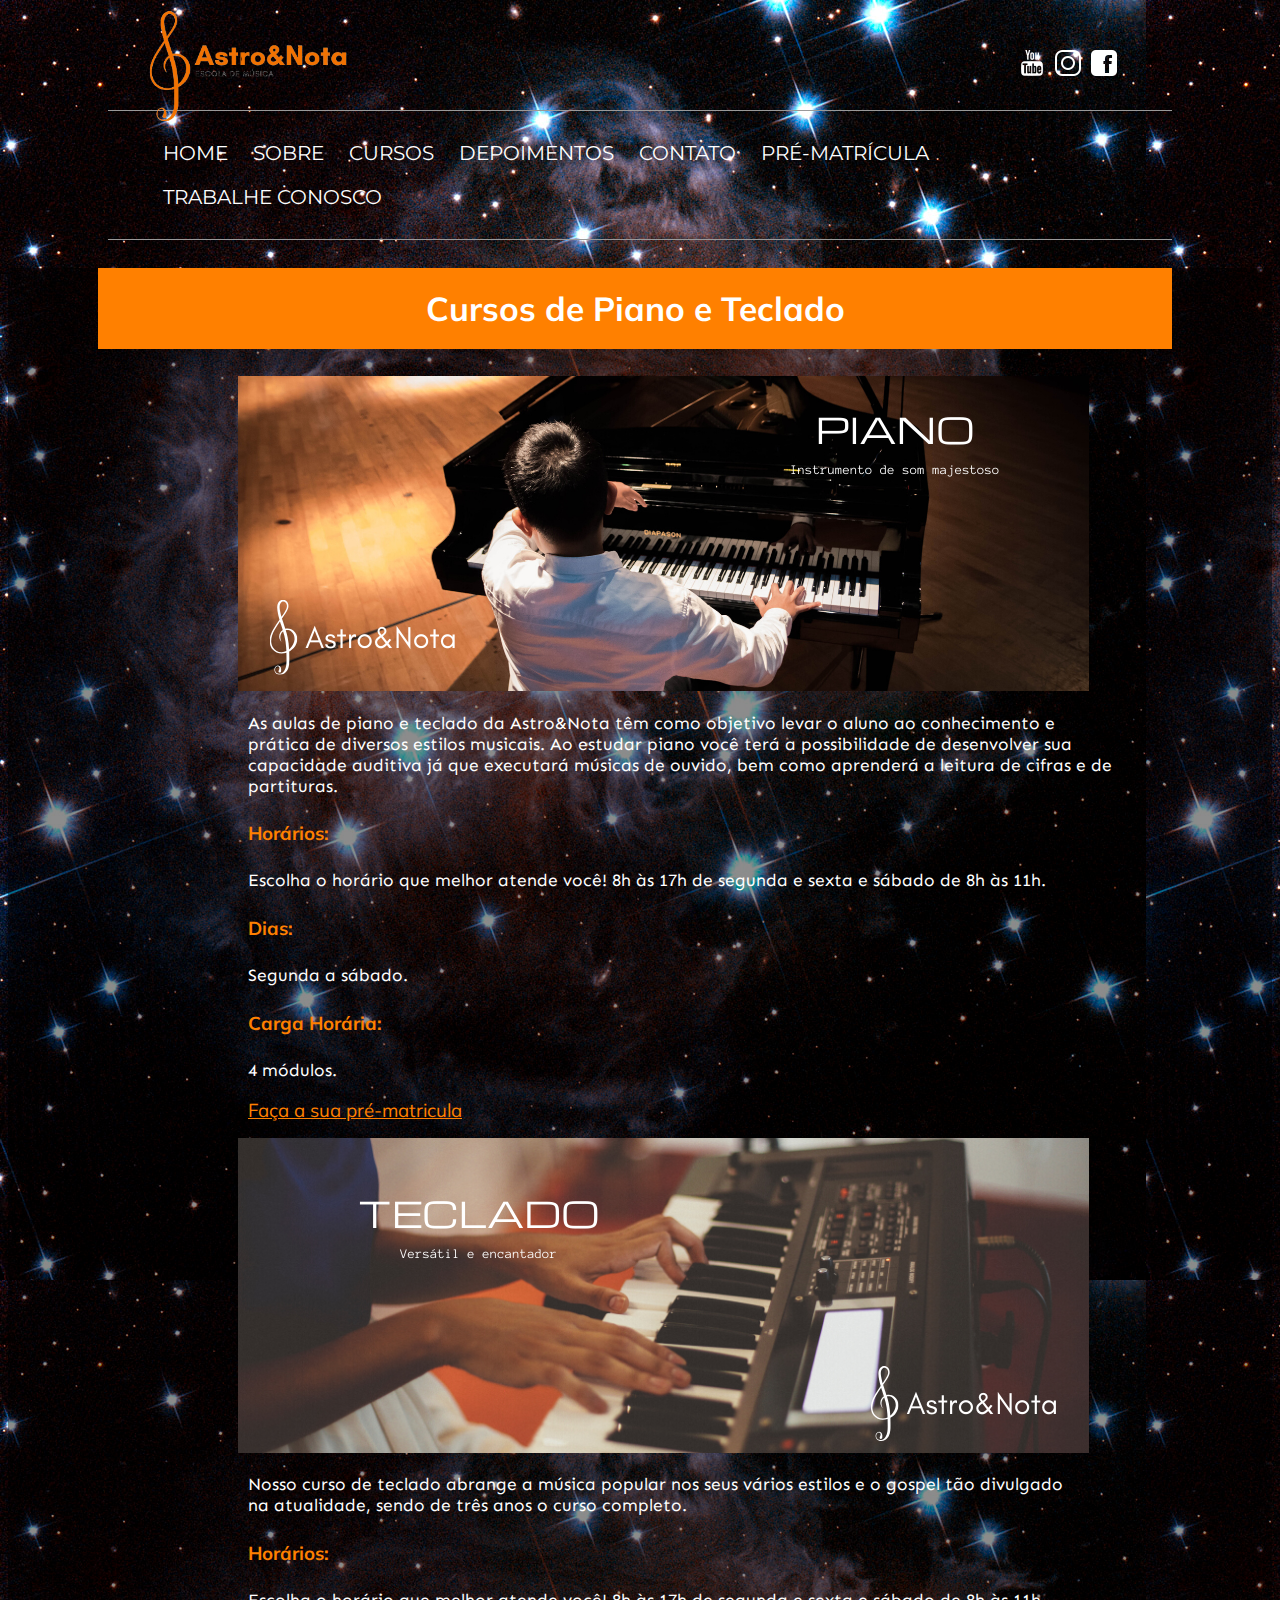
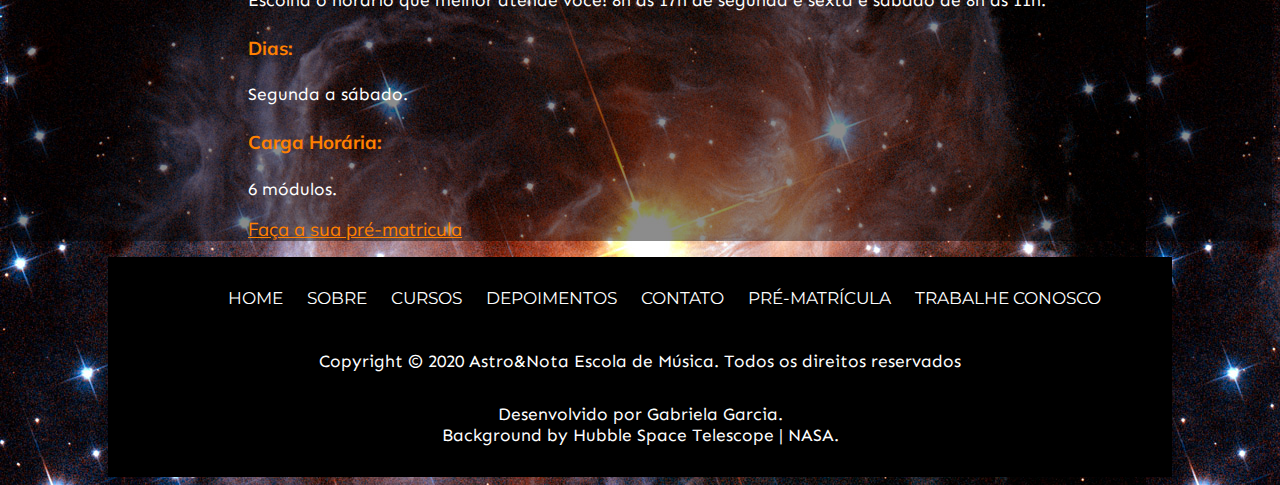
<file: piano.html>
<!DOCTYPE html>
<html>
    <head>
        <meta charset="utf-8">
        <title>Cursos de Piano e Teclado | Astro&Nota</title>
        <link rel="stylesheet" type="text/css" href="css/style.css">
    </head>
    <body>
        <header>
            <div class ="header">
                <ul>
                    <a href="index.html"><img src="img/logo.png" width="200px"></a>
                    <li>
                        <a href="" target="_blank">
                            <img src="img/icon-facebook.png"/>
                        </a>
                    </li>
                    <li>
                        <a href="" target="_blank">
                            <img src="img/icon-instagram.png">
                        </a>
                    </li>
                    <li>
                        <a href="" target="_blank">
                            <img src="img/icon-youtube.png" />
                        </a>
                    </li>
                </ul>
            </div>
        </header>
        <div>
            <nav id="menu">
                <ul>
                    <li><a href="index.html">HOME</a></li>
                    <li><a href="sobre.html">SOBRE</a></li>
                    <li><a href="cursos.html">CURSOS</a></li>
                    <li><a href="index.html#depoimentos">DEPOIMENTOS</a></li>
                    <li><a href="contato.html">CONTATO</a></li>
                    <li><a href="matricula.html">PRÉ-MATRÍCULA</a></li>
                    <li><a href="carreira.html">TRABALHE CONOSCO</a></li>
                </ul>
            </nav>
        </div>
        <article class="corpo">
            <div class="info-cursos">
                <h2>Cursos de Piano e Teclado </h2>
                <div>
                    <figure class="capa-cursos">
                        <img src="img/capa-piano.png" alt="Curso de Piano">
                    </figure>
                    <p>As aulas de piano e teclado da Astro&Nota têm como objetivo levar o aluno ao conhecimento e<br> prática de diversos estilos musicais.
                    Ao estudar piano você terá a possibilidade de desenvolver sua<br> capacidade auditiva já que executará músicas de ouvido, bem como aprenderá a leitura de cifras e de<br> partituras.
                    </p>
                    <h4>Horários:</h4>
                    <p>Escolha o horário que melhor atende você! 8h às 17h de segunda e sexta e sábado de 8h às 11h.</p>
                    <h4>Dias:</h4>
                    <p>Segunda a sábado.</p>
                    <h4>Carga Horária:</h4>
                    <p>4 módulos.</p>
                    <div>
                        <a href="matricula.html">Faça a sua pré-matricula</a>
                    </div>
                </div>
                <div>
                    <figure class="capa-cursos">
                        <img src="img/capa-teclado.png" alt="Curso de Teclado">
                    </figure>
                    <p>Nosso curso de teclado abrange a música popular nos seus vários estilos e o gospel tão divulgado<br> na atualidade, sendo de três anos o curso completo.
                    </p>
                    <h4>Horários:</h4>
                    <p>Escolha o horário que melhor atende você! 8h às 17h de segunda e sexta e sábado de 8h às 11h.</p>
                    <h4>Dias:</h4>
                    <p>Segunda a sábado.</p>
                    <h4>Carga Horária:</h4>
                    <p>6 módulos.</p>
                    <div>
                        <a href="matricula.html">Faça a sua pré-matricula</a>
                    </div>
                </div>
            </div>
        </article>

        <footer id="rodape">
            <nav id="rodape-menu">
                <ul>
                    <li><a href="index.html">HOME</a></li>
                    <li><a href="sobre.html">SOBRE</a></li>
                    <li><a href="cursos.html">CURSOS</a></li>
                    <li><a href="index.html#depoimentos">DEPOIMENTOS</a></li>
                    <li><a href="contato.html">CONTATO</a></li>
                    <li><a href="matricula.html">PRÉ-MATRÍCULA</a></li>
                    <li><a href="carreira.html">TRABALHE CONOSCO</a></li>
                </ul>
            </nav>
            <div id="copyright">
                <p> Copyright &copy 2020 Astro&Nota Escola de Música. Todos os direitos reservados</p>
                <p>Desenvolvido por Gabriela Garcia. <br> Background by Hubble Space Telescope | NASA.</p>
            </div>
        </footer>
    </body>
</html>
</file>
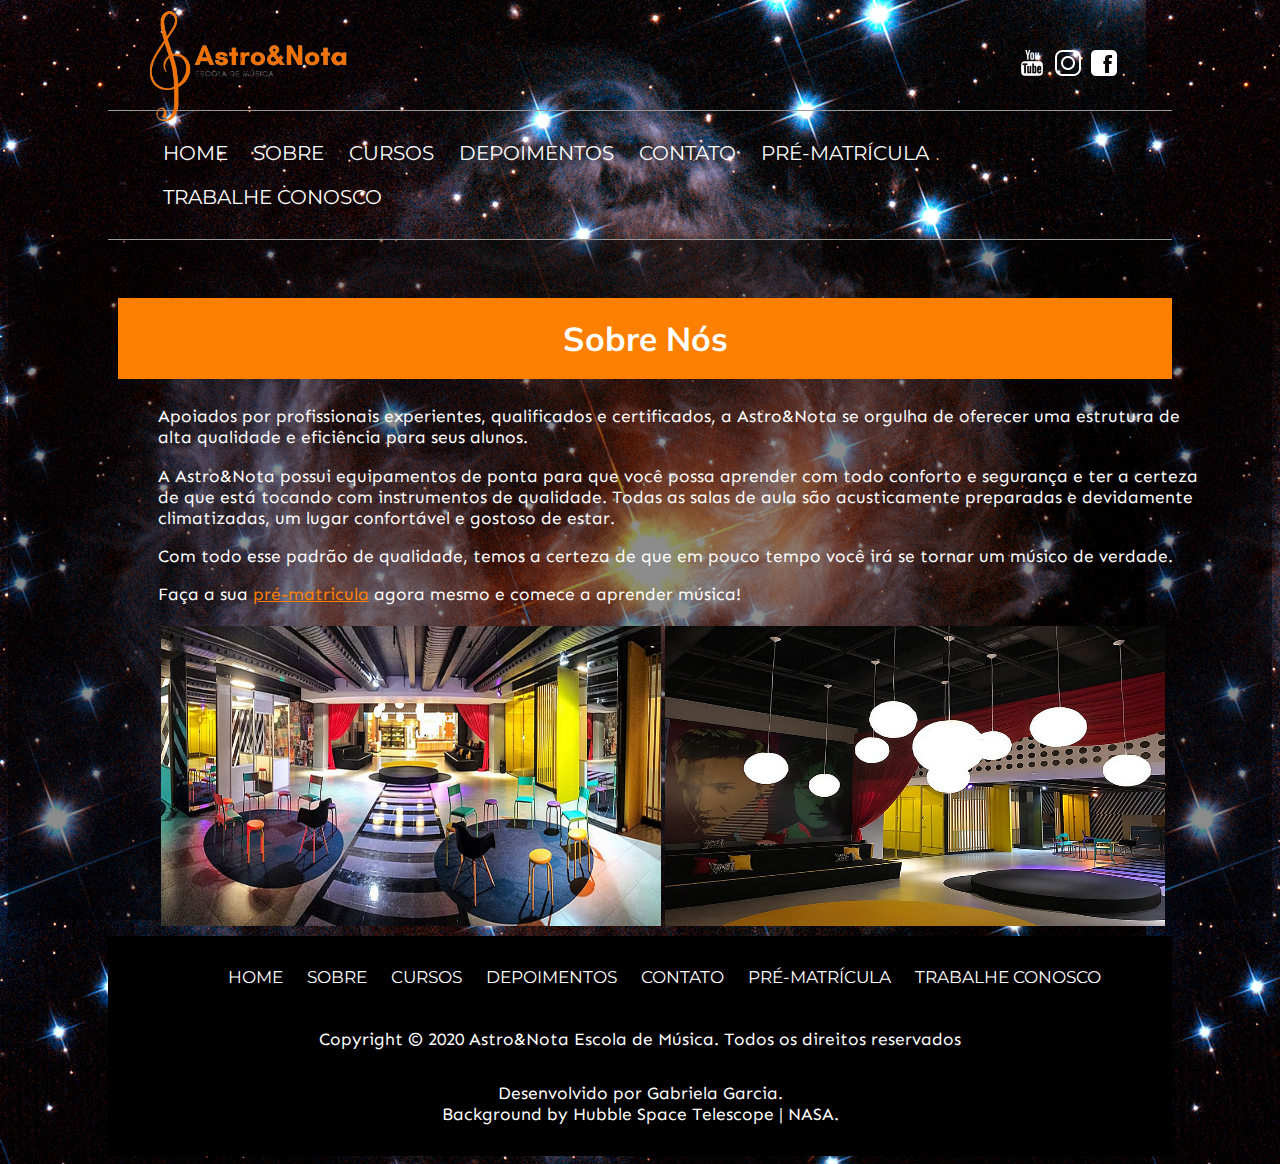
<file: sobre.html>
<!DOCTYPE html>
<html>
    <head>
        <meta charset="utf-8">
        <title>Sobre Nós | Astro&Nota - Escola de Música </title>
        <link rel="stylesheet" type="text/css" href="css/style.css">
        <link rel="stylesheet" type="text/css" href="css/forms.css">
        <script type="text/javascript" src="js/funcoes.js"></script>
    </head>
    <body>
        <header>
            <div class ="header">
                <ul>
                    <a href="index.html"><img src="img/logo.png" width="200px"></a>
                    <li>
                        <a href="" target="_blank">
                            <img src="img/icon-facebook.png"/>
                        </a>
                    </li>
                    <li>
                        <a href="" target="_blank">
                            <img src="img/icon-instagram.png">
                        </a>
                    </li>
                    <li>
                        <a href="" target="_blank">
                            <img src="img/icon-youtube.png" />
                        </a>
                    </li>
                </ul>
            </div>
        </header>
        <div>
            <nav id="menu">
                <ul>
                    <li><a href="index.html">HOME</a></li>
                    <li><a href="sobre.html">SOBRE</a></li>
                    <li><a href="cursos.html">CURSOS</a></li>
                    <li><a href="index.html#depoimentos">DEPOIMENTOS</a></li>
                    <li><a href="contato.html">CONTATO</a></li>
                    <li><a href="matricula.html">PRÉ-MATRÍCULA</a></li>
                    <li><a href="carreira.html">TRABALHE CONOSCO</a></li>
                </ul>
            </nav>
        </div>
        <article class="corpo"> 
            <div id="sobre">
                <h2>Sobre Nós</h2>
                <p>Apoiados por profissionais experientes, qualificados e certificados, a Astro&Nota se orgulha de oferecer uma estrutura de<br>alta qualidade e eficiência para seus alunos.</p>
                <p>A Astro&Nota possui equipamentos de ponta para que você possa aprender com todo conforto e segurança e ter a certeza<br> de que está tocando com instrumentos de qualidade.
                Todas as salas de aula são acusticamente preparadas e devidamente<br> climatizadas, um lugar confortável e gostoso de estar.</p>
                <p>Com todo esse padrão de qualidade, temos a certeza de que em pouco tempo você irá se tornar um músico de verdade.</p>
                <p>Faça a sua <a href="matricula.html">pré-matricula</a> agora mesmo e comece a aprender música!</p>
                <table id="img-sobre">
                    <tr>
                        <td><img src="img/foto-sobre.jpeg" width="500px" height="300px"></td>
                        <td><img src="img/foto-sobre2.jpeg" width="500px" height="300px"></td>
                    </tr>
                </table>
            </div> 
        </article>
        <footer id="rodape">
            <nav id="rodape-menu">
                <ul>
                    <li><a href="index.html">HOME</a></li>
                    <li><a href="sobre.html">SOBRE</a></li>
                    <li><a href="cursos.html">CURSOS</a></li>
                    <li><a href="index.html#depoimentos">DEPOIMENTOS</a></li>
                    <li><a href="contato.html">CONTATO</a></li>
                    <li><a href="matricula.html">PRÉ-MATRÍCULA</a></li>
                    <li><a href="carreira.html">TRABALHE CONOSCO</a></li>
                </ul>
            </nav>
            <div id="copyright">
                <p> Copyright &copy 2020 Astro&Nota Escola de Música. Todos os direitos reservados</p>
                <p>Desenvolvido por Gabriela Garcia. <br> Background by Hubble Space Telescope | NASA.</p>
            </div>
        </footer>
    </body>
</html>
</file>
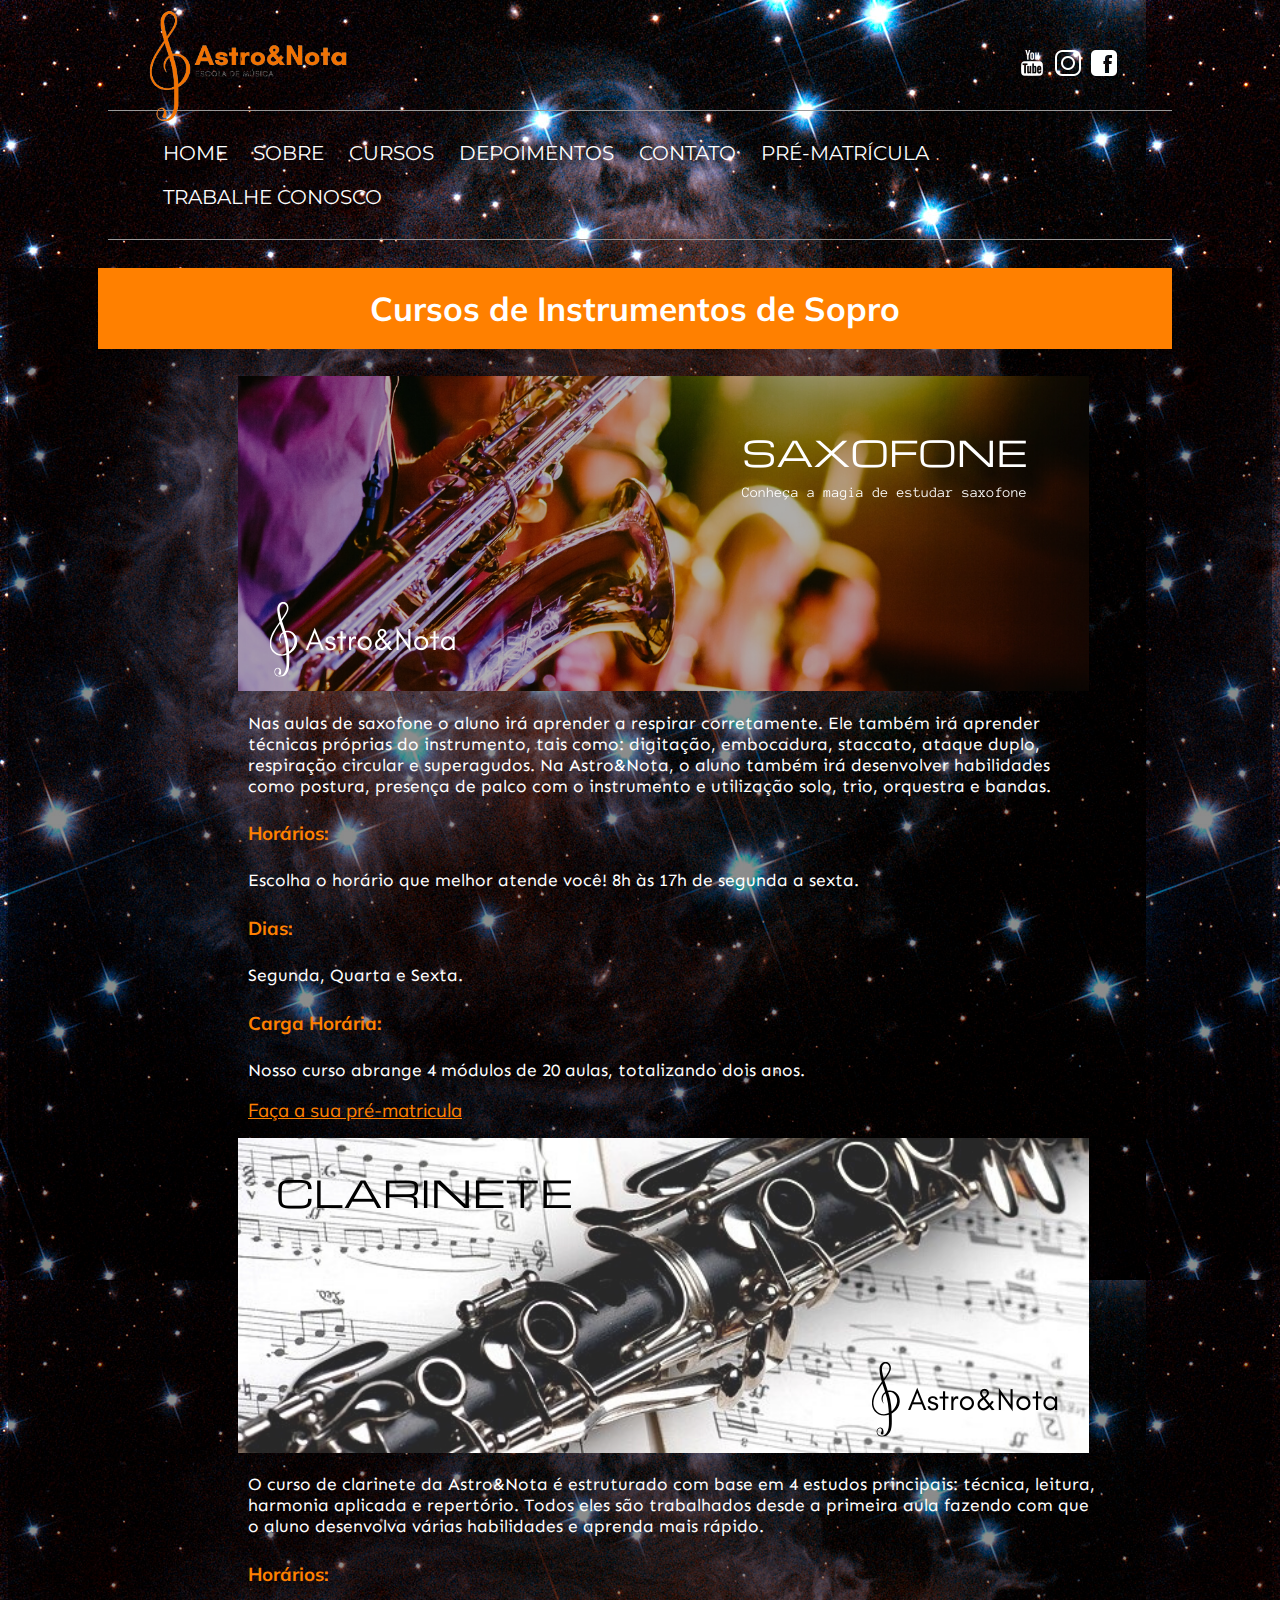
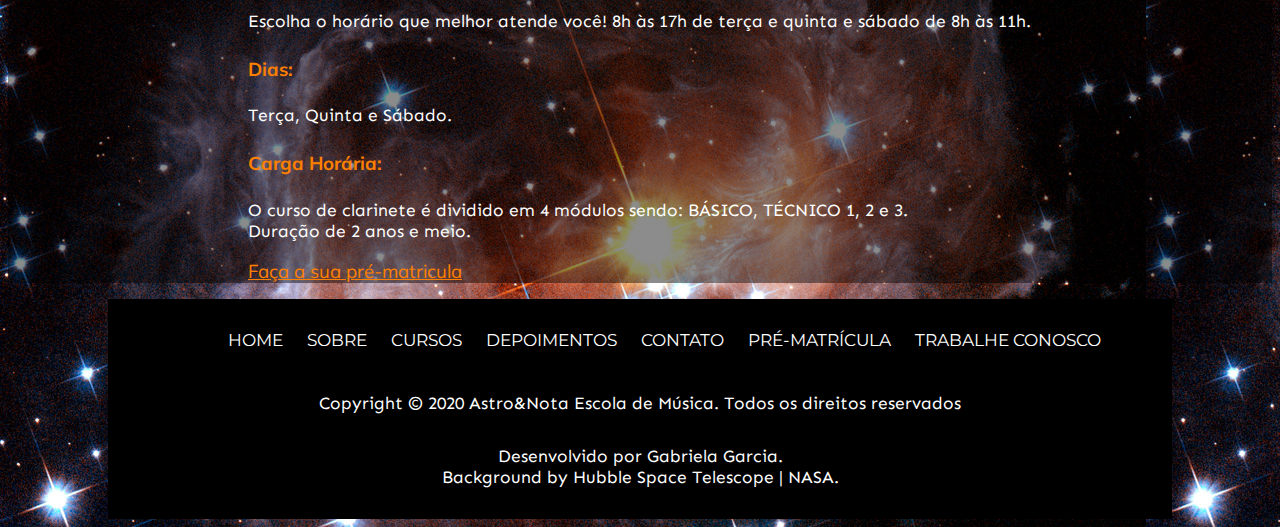
<file: sopro.html>
<!DOCTYPE html>
<html>
    <head>
        <meta charset="utf-8">
        <title>Cursos de Instrumentos de Sopro | Astro&Nota</title>
        <link rel="stylesheet" type="text/css" href="css/style.css">
    </head>
    <body>
        <header>
            <div class ="header">
                <ul>
                    <a href="index.html"><img src="img/logo.png" width="200px"></a>
                    <li>
                        <a href="" target="_blank">
                            <img src="img/icon-facebook.png"/>
                        </a>
                    </li>
                    <li>
                        <a href="" target="_blank">
                            <img src="img/icon-instagram.png">
                        </a>
                    </li>
                    <li>
                        <a href="" target="_blank">
                            <img src="img/icon-youtube.png" />
                        </a>
                    </li>
                </ul>
            </div>
        </header>
        <div>
            <nav id="menu">
                <ul>
                    <li><a href="index.html">HOME</a></li>
                    <li><a href="sobre.html">SOBRE</a></li>
                    <li><a href="cursos.html">CURSOS</a></li>
                    <li><a href="index.html#depoimentos">DEPOIMENTOS</a></li>
                    <li><a href="contato.html">CONTATO</a></li>
                    <li><a href="matricula.html">PRÉ-MATRÍCULA</a></li>
                    <li><a href="carreira.html">TRABALHE CONOSCO</a></li>
                </ul>
            </nav>
        </div>
        <article class="corpo">
            <div class="info-cursos">
                <h2>Cursos de Instrumentos de Sopro</h2>
                <div>
                    <figure class="capa-cursos">
                        <img src="img/capa-sax.png" alt="Curso de Saxofone">
                    </figure>
                    <p>Nas aulas de saxofone o aluno irá aprender a respirar corretamente. Ele também irá aprender<br> técnicas próprias do instrumento, tais como: digitação, embocadura, staccato, ataque duplo,<br>
                    respiração circular e superagudos. Na Astro&Nota, o aluno também irá desenvolver habilidades <br> como postura, presença de palco com o instrumento e utilização solo, trio, orquestra e bandas.</p>
                    <h4>Horários:</h4>
                    <p>Escolha o horário que melhor atende você! 8h às 17h de segunda a sexta.</p>
                    <h4>Dias:</h4>
                    <p>Segunda, Quarta e Sexta.</p>
                    <h4>Carga Horária:</h4>
                    <p>Nosso curso abrange 4 módulos de 20 aulas, totalizando dois anos.</p>
                    <div>
                        <a href="matricula.html">Faça a sua pré-matricula</a>
                    </div>
                </div>
                <div>
                    <figure class="capa-cursos">
                        <img src="img/capa-clarinete.png" alt="Curso de Clarinete">
                    </figure>
                    <p>O curso de clarinete da Astro&Nota é estruturado com base em 4 estudos principais: técnica, leitura,<br> harmonia aplicada e repertório. 
                    Todos eles são trabalhados desde a primeira aula fazendo com que <br> o aluno desenvolva várias habilidades e aprenda mais rápido. </p>
                    <h4>Horários:</h4>
                    <p>Escolha o horário que melhor atende você! 8h às 17h de terça e quinta e sábado de 8h às 11h.</p>
                    <h4>Dias:</h4>
                    <p>Terça, Quinta e Sábado.</p>
                    <h4>Carga Horária:</h4>
                    <p>O curso de clarinete é dividido em 4 módulos sendo: BÁSICO, TÉCNICO 1, 2 e 3. <br>Duração de 2 anos e meio.</p>
                    <div>
                        <a href="matricula.html">Faça a sua pré-matricula</a>
                    </div>
                </div>
            </div>
        </article>

        <footer id="rodape">
            <nav id="rodape-menu">
                <ul>
                    <li><a href="index.html">HOME</a></li>
                    <li><a href="sobre.html">SOBRE</a></li>
                    <li><a href="cursos.html">CURSOS</a></li>
                    <li><a href="index.html#depoimentos">DEPOIMENTOS</a></li>
                    <li><a href="contato.html">CONTATO</a></li>
                    <li><a href="matricula.html">PRÉ-MATRÍCULA</a></li>
                    <li><a href="carreira.html">TRABALHE CONOSCO</a></li>
                </ul>
            </nav>
            <div id="copyright">
                <p> Copyright &copy 2020 Astro&Nota Escola de Música. Todos os direitos reservados</p>
                <p>Desenvolvido por Gabriela Garcia. <br> Background by Hubble Space Telescope | NASA.</p>
            </div>
        </footer>
    </body>
</html>
</file>
<file: css/style.css>
@import url('https://fonts.googleapis.com/css?family=Muli&display=swap'); /* fonte do título da seção*/
@import url('https://fonts.googleapis.com/css?family=Montserrat&display=swap');  /* fonte do menu */
@import url('https://fonts.googleapis.com/css?family=Sen&display=swap'); /*fonte de paragráfo e corpo */
@import url('https://fonts.googleapis.com/css2?family=Barlow&display=swap'); /*fonte da descrição*/

body {
    background-image: url("../img/bg-light-echo.jpg");
    color: white;
}

article.corpo {
    background: #00000073;
}

p {
    text-align: justify;
    font-size: 13pt;
    font-family: 'Sen';
}

.descricao {
    text-align: center;
    font-size: 15pt;
    font-family: 'Barlow';
}

h1{
    text-align: center;
    font-size: 30pt;
    font-family: 'Muli';
    margin-top: 30px;
    color: #ffffff;
}

h2 {
    text-align: center;
    font-family: 'Muli';
    color: #ffffff;
    font-size: 25pt;
    background-color: #FF8000;
    padding: 0.6em;
    margin-right: 100px;
    margin-left: 90px;
}

h3 {
    text-align: center;
    font-family: 'Muli';
    color: #FF8000;
    font-size: 15pt;
}

/*Logo e Redes Sociais*/
header {
    height: 100px;
    border-bottom: 1px solid #999;
    margin-left: 100px;
    margin-right: 100px;
}

div.header ul {
    list-style: none;
    margin: 10px 50px 10px 0px;
}

div.header li {
    padding: 5px;
    padding-top: 40px;
    float: right;
}

div.header img {
    float: left;
}


/* formatação do menu */
nav#menu {
    display: block;
    border-bottom: 1px solid #999;
    margin-left: 100px;
    margin-right: 100px;
}

nav#menu ul {
    list-style: none;
    font-size: 15pt;
    margin-left: 5px;
}

nav#menu li {
    display: inline-block;
    font-family: 'MontSerrat';
    color: #ffffff;
    padding: 10px;
    transition: background-color 1s;
}

nav#menu a {
    color: #ffffff;
    text-decoration: none;
}

nav#menu a:hover {
    color: #FF8000;
}

/* fim da formatação do menu */

div#boas-vindas{
    height: 380px;
}

div#boas-vindas header {
    padding-top: 15px;
    border: none;
}

div#boas-vindas img {
    margin-left: 300px;
    margin-top: -120px;
}

div#cursos {
    height: 470px;
    margin-left: 20px;
    padding-top: 20px;
}

table#cursos {
    margin-left: 35px;
}

table#cursos figcaption {
    text-align: center;
    font-size: 13pt;
    color: white;
    font-weight: bold;
}

table#cursos a {
    text-decoration: none;
}

div#depoimentos {
    height: 1300px;
    margin-left: 20px;
}

div#depoimentos div {
    margin-left: 150px;
}

div#depoimentos img {
    padding-bottom: 3px;
}

div#sobre {
    height: 650px;
    margin-left: 20px;
    padding-top: 30px;
}

div#sobre p {
    margin-left: 130px;
}

div#sobre a {
    color: #FF8000;
}

table#img-sobre {
    margin-left: 130px;
}

div.info-cursos p{
    margin-left: 240px;
}

div.info-cursos h4, div.info-cursos a{
    margin-left: 240px;
    font-family: 'Muli';
    color: #FF8000;
    font-size: 14pt;
}

.capa-cursos {
    margin-left: 230px;
}

div.contato {
    height: 600px;
    margin-left: 20px;
    padding-top: 15px;
}

div.info-contato {
    margin-left: 300px;
    text-align: center;
}

.mapa {
    margin-left: 280px;
}

div#pre-matricula {
    height: 700px;
    margin-left: 20px;
    padding-top: 15px;
}

div#carreira {
    height: 600px;
    margin-left: 20px;
    padding-top: 15px;
}

/*Rodapé*/
table#menu_rodape {
    padding-top: 1em;
    margin-left: 2em;
}

table#menu_rodape td {
    padding: 0.5em;
    text-align: left;
}

nav#rodape-menu ul {
    list-style: none;
    margin-left: 70px;
    padding-top: 20px;
}

nav#rodape-menu li {
    display: inline-block;
    font-family: 'MontSerrat';
    color: #ffffff;
    font-size: 13pt;
    padding: 10px;
    transition: background-color 1s;
}

nav#rodape-menu li:hover {
    color: #FF8000;
}

nav#rodape-menu a {
    color: #ffffff;
    text-decoration: none;
}

nav#rodape-menu a:hover {
    color: #FF8000;
}

div#copyright p {
    text-align: center;
    padding-top: 15px;
}

footer#rodape {
    height: 220px;
    background-color: black;
    color: white;
    margin-left: 100px;
    margin-right: 100px;
}
</file>
<file: css/forms.css>
/*Formulário de contato*/
#form-contato {
    margin: 0 auto;
    width: 700px;
    padding: 1em;
    border: 1px solid #CCC;
    border-radius: 1em;
}

#form-contato div + div {
margin-top: 1em;
}

#form-contato label {
    display: inline-block;
    width: 200px;
    text-align: right;
}

#form-contato input, textarea {
    font: 1.2em monospace;
    width: 320px;
    -moz-box-sizing: border-box;
    box-sizing: border-box;
    border: 1px solid #999;
}

#form-contato input:focus, textarea:focus {
    border-color: #000;
}

#form-contato textarea {
    vertical-align: top;
    height: 5em;
}

#form-contato button {
    width: 200px;
    padding: 0.9em;
    background-color: #FF8000;
    color: white;
    margin-left: 260px;
    border: none;
    border-radius: 5px;
}

/*Formulário Pré-Matrícula*/
#form-matricula {
    width: 1000px;
    margin-left: 115px;
    padding: 2em;
    border: 1px solid #999;
    border-radius: 2em;
}

#form-matricula  div + div {
    margin-top: 1.3em;
}

#form-matricula label {
    width: 220px;
    display: inline-block;
    text-align: right;
    padding-top: 0.5em;
}

#form-matricula input {
    font-family: sans-serif;
    width: 250px;
    border: 1px solid #999;
}

#form-matricula select#cursos {
    padding-right: 2em;
    margin-right: 125px;
    text-align: center;
}

#form-matricula .radioB {
    text-align: left;
    width: 20px;
}

#form-matricula button {
    width: 200px;
    padding: 0.9em;
    background-color: #FF8000;
    color: white;
    margin-left: 220px;
    margin-right: 1px;
    border: none;
    border-radius: 5px;
}

/*Formulário Currículo*/
#form-curriculo {
    margin-left: 115px;
    width: 1000px;
    padding: 2em;
    border: 1px solid #999;
    border-radius: 2em;
}

#form-curriculo  div + div {
    margin-top: 1.3em;
}

#form-curriculo label {
    width: 200px;
    display: inline-block;
    text-align: right;
    padding-top: 0.5em;
}

#form-curriculo input {
    font-family: sans-serif;
    width: 270px;
    border: 1px solid #999;
}

#form-curriculo select#atuacao {
    padding-right: 2em;
    margin-right: 125px;
}

#form-curriculo #curriculo {
    width: 300px;
}

#form-curriculo textarea {
    vertical-align: top;
    height: 5em;
    resize: vertical;
}

#form-curriculo button {
    width: 200px;
    padding: 0.9em;
    background-color: #FF8000;
    color: white;
    margin-left: 400px;
    border: none;
    border-radius: 5px;
}
</file>
